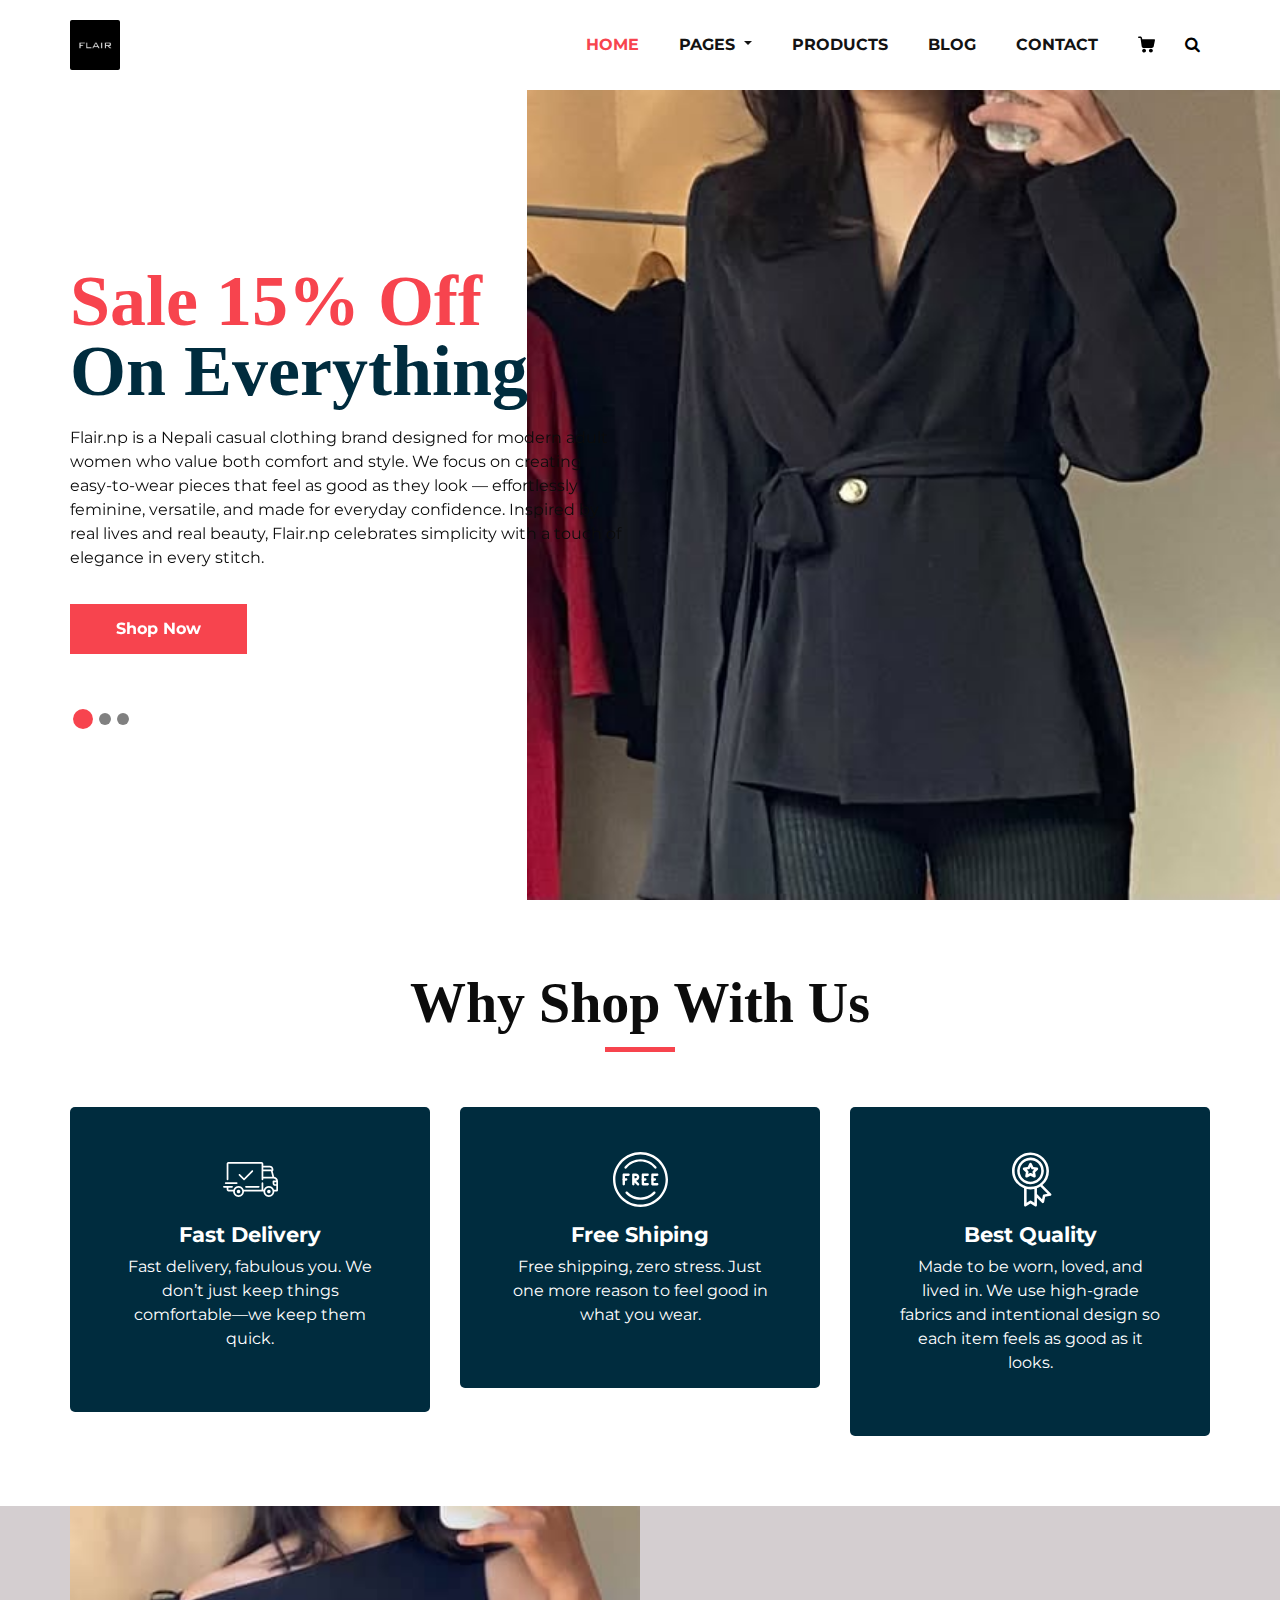
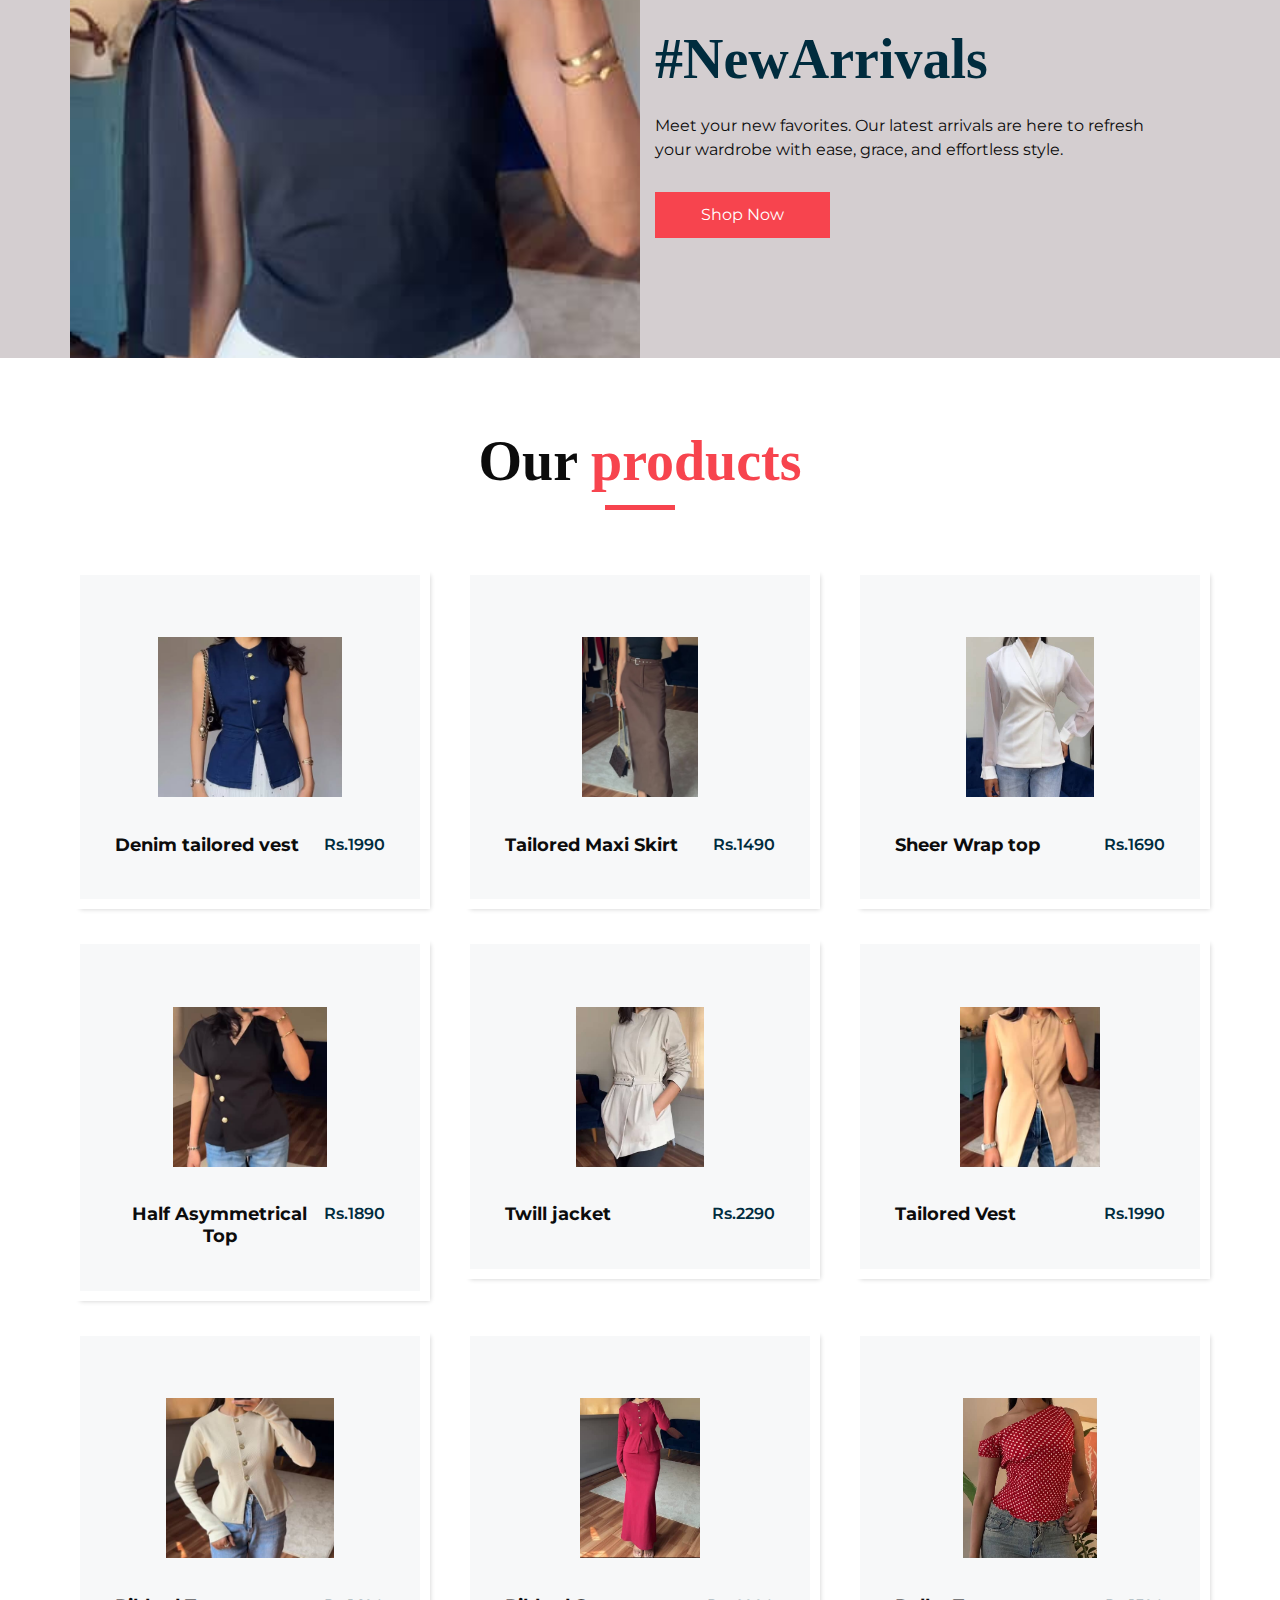
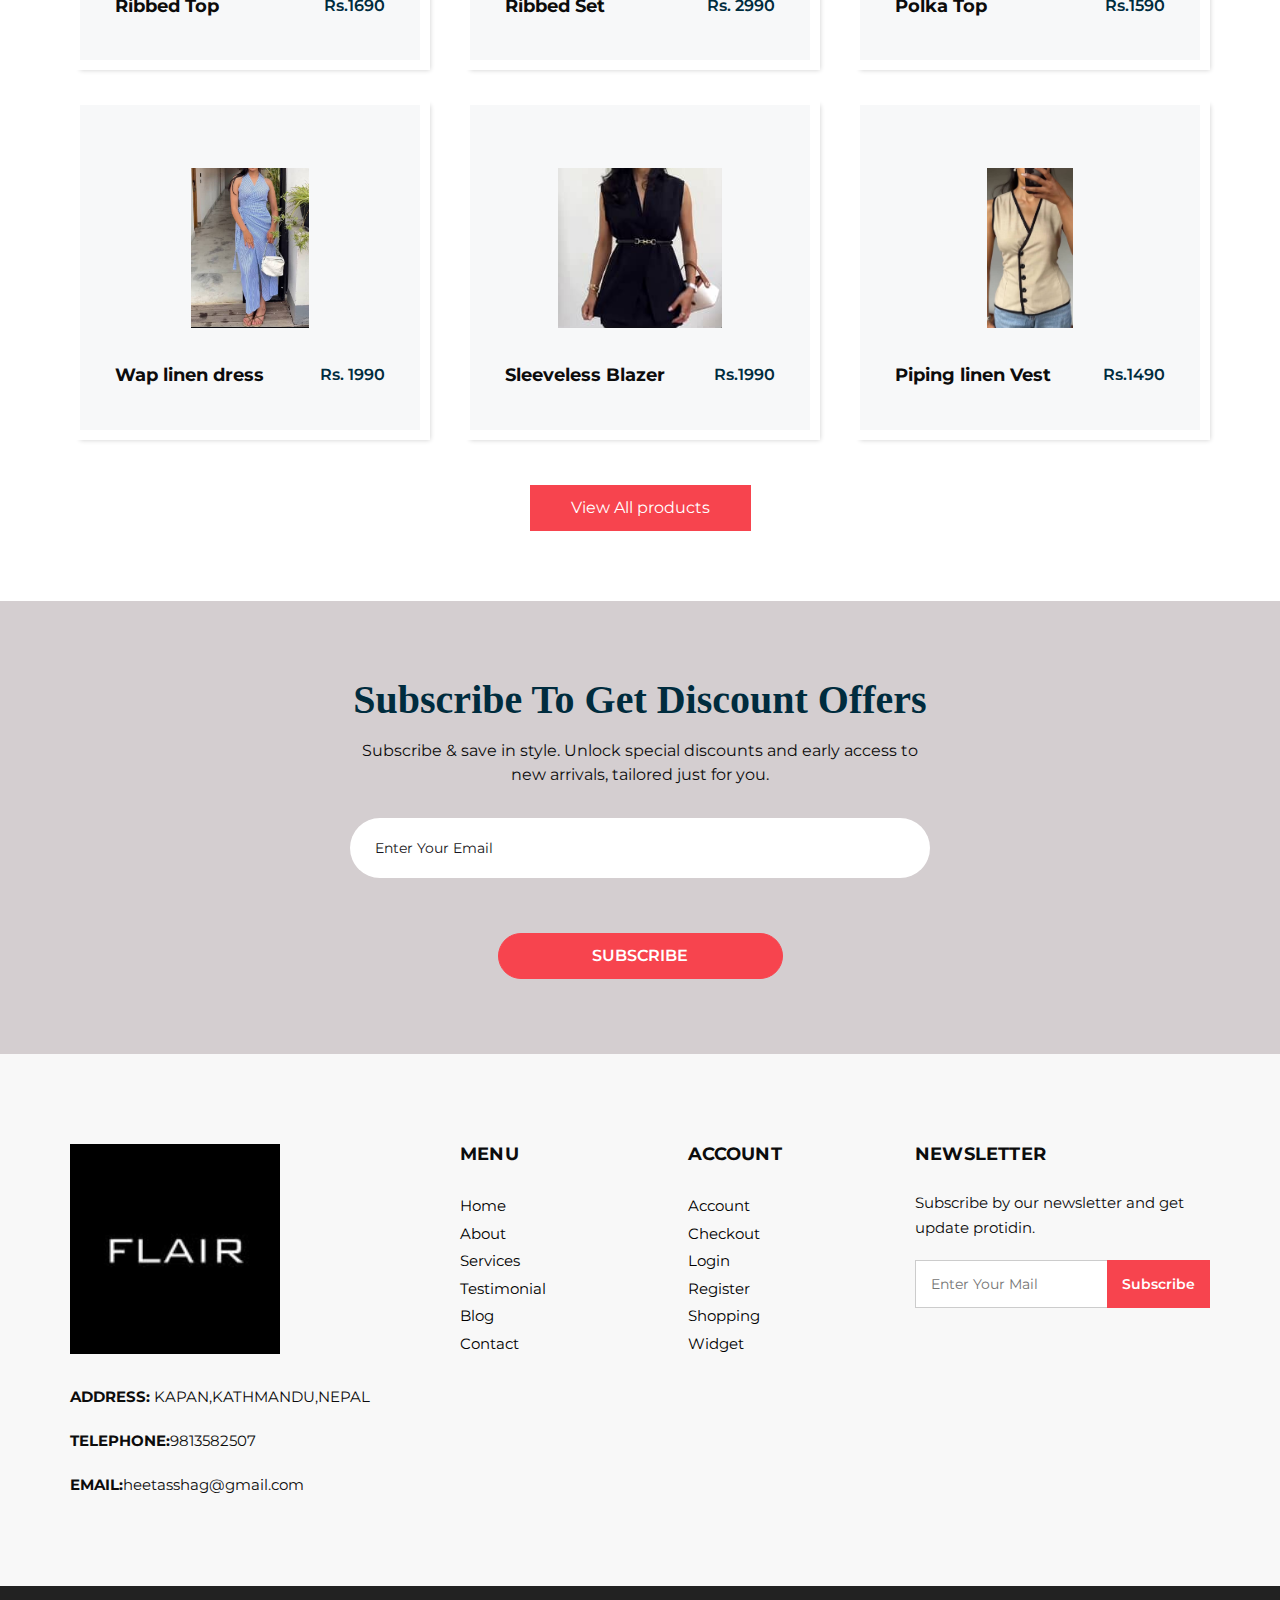
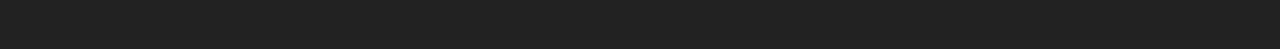
<file: index.html>
<!DOCTYPE html>
<html>
   <head>
      <!-- Basic -->
      <meta charset="utf-8" />
      <meta http-equiv="X-UA-Compatible" content="IE=edge" />
      <!-- Mobile Metas -->
      <meta name="viewport" content="width=device-width, initial-scale=1, shrink-to-fit=no" />
      <!-- Site Metas -->
      <meta name="keywords" content="" />
      <meta name="description" content="" />
      <meta name="author" content="" />
      <link rel="shortcut icon" href="images/logo.png" type="">
      <title>Flair.np</title>
      <!-- bootstrap core css -->
      <link rel="stylesheet" type="text/css" href="css/bootstrap.css" />
      <!-- font awesome style -->
      <link href="css/font-awesome.min.css" rel="stylesheet" />
      <!-- Custom styles for this template -->
      <link href="css/style.css" rel="stylesheet" />
      <!-- responsive style -->
      <link href="css/responsive.css" rel="stylesheet" />
   </head>
   <body>
      <div class="hero_area">
         <!-- header section strats -->
         <header class="header_section">
            <div class="container">
               <nav class="navbar navbar-expand-lg custom_nav-container ">
                  <a class="navbar-brand" href="index.html"><img src="images/logo.png" alt="#" /></a>
                  <button class="navbar-toggler" type="button" data-toggle="collapse" data-target="#navbarSupportedContent" aria-controls="navbarSupportedContent" aria-expanded="false" aria-label="Toggle navigation">
                  <span class=""> </span>
                  </button>
                  <div class="collapse navbar-collapse" id="navbarSupportedContent">
                     <ul class="navbar-nav">
                        <li class="nav-item active">
                           <a class="nav-link" href="index.html">Home <span class="sr-only">(current)</span></a>
                        </li>
                       <li class="nav-item dropdown">
                           <a class="nav-link dropdown-toggle" href="#" data-toggle="dropdown" role="button" aria-haspopup="true" aria-expanded="true"> <span class="nav-label">Pages <span class="caret"></span></a>
                           <ul class="dropdown-menu">
                              <li><a href="about.html">About</a></li>
                              <!-- <li><a href="testimonial.html">Testimonial</a></li> -->
                           </ul>
                        </li>
                        <li class="nav-item">
                           <a class="nav-link" href="product.html">Products</a>
                        </li>
                        <li class="nav-item">
                           <a class="nav-link" href="blog_list.html">Blog</a>
                        </li>
                        <li class="nav-item">
                           <a class="nav-link" href="contact.html">Contact</a>
                        </li>
                        <li class="nav-item">
                           <a class="nav-link" href="#">
                              <svg version="1.1" id="Capa_1" xmlns="http://www.w3.org/2000/svg" xmlns:xlink="http://www.w3.org/1999/xlink" x="0px" y="0px" viewBox="0 0 456.029 456.029" style="enable-background:new 0 0 456.029 456.029;" xml:space="preserve">
                                 <g>
                                    <g>
                                       <path d="M345.6,338.862c-29.184,0-53.248,23.552-53.248,53.248c0,29.184,23.552,53.248,53.248,53.248
                                          c29.184,0,53.248-23.552,53.248-53.248C398.336,362.926,374.784,338.862,345.6,338.862z" />
                                    </g>
                                 </g>
                                 <g>
                                    <g>
                                       <path d="M439.296,84.91c-1.024,0-2.56-0.512-4.096-0.512H112.64l-5.12-34.304C104.448,27.566,84.992,10.67,61.952,10.67H20.48
                                          C9.216,10.67,0,19.886,0,31.15c0,11.264,9.216,20.48,20.48,20.48h41.472c2.56,0,4.608,2.048,5.12,4.608l31.744,216.064
                                          c4.096,27.136,27.648,47.616,55.296,47.616h212.992c26.624,0,49.664-18.944,55.296-45.056l33.28-166.4
                                          C457.728,97.71,450.56,86.958,439.296,84.91z" />
                                    </g>
                                 </g>
                                 <g>
                                    <g>
                                       <path d="M215.04,389.55c-1.024-28.16-24.576-50.688-52.736-50.688c-29.696,1.536-52.224,26.112-51.2,55.296
                                          c1.024,28.16,24.064,50.688,52.224,50.688h1.024C193.536,443.31,216.576,418.734,215.04,389.55z" />
                                    </g>
                                 </g>
                                 <g>
                                 </g>
                                 <g>
                                 </g>
                                 <g>
                                 </g>
                                 <g>
                                 </g>
                                 <g>
                                 </g>
                                 <g>
                                 </g>
                                 <g>
                                 </g>
                                 <g>
                                 </g>
                                 <g>
                                 </g>
                                 <g>
                                 </g>
                                 <g>
                                 </g>
                                 <g>
                                 </g>
                                 <g>
                                 </g>
                                 <g>
                                 </g>
                                 <g>
                                 </g>
                              </svg>
                           </a>
                        </li>
                        <form class="form-inline">
                           <button class="btn  my-2 my-sm-0 nav_search-btn" type="submit">
                           <i class="fa fa-search" aria-hidden="true"></i>
                           </button>
                        </form>
                     </ul>
                  </div>
               </nav>
            </div>
         </header>
         <!-- end header section -->
         <!-- slider section -->
         <section class="slider_section ">
            <div class="slider_bg_box">
               <img src="images/client.jpg" alt="">
            </div>
   
            <div id="customCarousel1" class="carousel slide" data-ride="carousel">
               <div class="carousel-inner">
                  <div class="carousel-item active">
                     <div class="container ">
                        <div class="row">
                           <div class="col-md-7 col-lg-6 ">
                              <div class="detail-box">
                                 <h1>
                                    <span>
                                    Sale 15% Off
                                    </span>
                                    <br>
                                    On Everything
                                 </h1>
                                 <p>
                  
                                    Flair.np is a Nepali casual clothing brand designed for modern adult women who value both comfort and style. We focus on creating easy-to-wear pieces that feel as good as they look — effortlessly feminine, versatile, and made for everyday confidence. Inspired by real lives and real beauty, Flair.np celebrates simplicity with a touch of elegance in every stitch.
                                 </p>
                                 <div class="btn-box">
                                    <a href="" class="btn1">
                                    Shop Now
                                    </a>
                                 </div>
                              </div>
                           </div>
                        </div>
                     </div>
                  </div>
                  <div class="carousel-item ">
                     <div class="container ">
                        <div class="row">
                           <div class="col-md-7 col-lg-6 ">
                              <div class="detail-box">
                                 <h1>
                                    <span>
                                    Sale 15% Off
                                    </span>
                                    <br>
                                    On Everything
                                 </h1>
                                 <p>
         Each piece is designed to slip seamlessly into daily life — soft, stylish, and effortlessly graceful. Our collections speak to the strength and subtlety of real women, combining easy wearability with refined elegance. Inspired by everyday beauty, Flair.np reimagines simplicity as chic, empowering women to feel confident in their skin, every day.
                                 </p>
                                 <div class="btn-box">
                                    <a href="" class="btn1">
                                    Shop Now
                                    </a>
                                 </div>
                              </div>
                           </div>
                        </div>
                     </div>
                  </div>
                  <div class="carousel-item">
                     <div class="container ">
                        <div class="row">
                           <div class="col-md-7 col-lg-6 ">
                              <div class="detail-box">
                                 <h1>
                                    <span>
                                    Sale 15% Off
                                    </span>
                                    <br>
                                    On Everything
                                 </h1>
                                 <p>
                     Our styles are breezy, bold, and made to move — perfect for women who laugh loudly, live fully, and dress like they mean it. With comfort stitched into every seam and just the right amount of sass, Flair.np is your everyday excuse to feel fabulous.
                                 </p>
                                 <div class="btn-box">
                                    <a href="" class="btn1">
                                    Shop Now
                                    </a>
                                 </div>
                              </div>
                           </div>
                        </div>
                     </div>
                  </div>
               </div>
               <div class="container">
                  <ol class="carousel-indicators">
                     <li data-target="#customCarousel1" data-slide-to="0" class="active"></li>
                     <li data-target="#customCarousel1" data-slide-to="1"></li>
                     <li data-target="#customCarousel1" data-slide-to="2"></li>
                  </ol>
               </div>
            </div>
         </section>
         <!-- end slider section -->
      </div>
      <!-- why section -->
      <section class="why_section layout_padding">
         <div class="container">
            <div class="heading_container heading_center">
               <h2>
                  Why Shop With Us
               </h2>
            </div>
            <div class="row">
               <div class="col-md-4">
                  <div class="box ">
                     <div class="img-box">
                        <svg version="1.1" id="Layer_1" xmlns="http://www.w3.org/2000/svg" xmlns:xlink="http://www.w3.org/1999/xlink" x="0px" y="0px" viewBox="0 0 512 512" style="enable-background:new 0 0 512 512;" xml:space="preserve">
                           <g>
                              <g>
                                 <path d="M476.158,231.363l-13.259-53.035c3.625-0.77,6.345-3.986,6.345-7.839v-8.551c0-18.566-15.105-33.67-33.67-33.67h-60.392
                                    V110.63c0-9.136-7.432-16.568-16.568-16.568H50.772c-9.136,0-16.568,7.432-16.568,16.568V256c0,4.427,3.589,8.017,8.017,8.017
                                    c4.427,0,8.017-3.589,8.017-8.017V110.63c0-0.295,0.239-0.534,0.534-0.534h307.841c0.295,0,0.534,0.239,0.534,0.534v145.372
                                    c0,4.427,3.589,8.017,8.017,8.017c4.427,0,8.017-3.589,8.017-8.017v-9.088h94.569c0.008,0,0.014,0.002,0.021,0.002
                                    c0.008,0,0.015-0.001,0.022-0.001c11.637,0.008,21.518,7.646,24.912,18.171h-24.928c-4.427,0-8.017,3.589-8.017,8.017v17.102
                                    c0,13.851,11.268,25.119,25.119,25.119h9.086v35.273h-20.962c-6.886-19.883-25.787-34.205-47.982-34.205
                                    s-41.097,14.322-47.982,34.205h-3.86v-60.393c0-4.427-3.589-8.017-8.017-8.017c-4.427,0-8.017,3.589-8.017,8.017v60.391H192.817
                                    c-6.886-19.883-25.787-34.205-47.982-34.205s-41.097,14.322-47.982,34.205H50.772c-0.295,0-0.534-0.239-0.534-0.534v-17.637
                                    h34.739c4.427,0,8.017-3.589,8.017-8.017s-3.589-8.017-8.017-8.017H8.017c-4.427,0-8.017,3.589-8.017,8.017
                                    s3.589,8.017,8.017,8.017h26.188v17.637c0,9.136,7.432,16.568,16.568,16.568h43.304c-0.002,0.178-0.014,0.355-0.014,0.534
                                    c0,27.996,22.777,50.772,50.772,50.772s50.772-22.776,50.772-50.772c0-0.18-0.012-0.356-0.014-0.534h180.67
                                    c-0.002,0.178-0.014,0.355-0.014,0.534c0,27.996,22.777,50.772,50.772,50.772c27.995,0,50.772-22.776,50.772-50.772
                                    c0-0.18-0.012-0.356-0.014-0.534h26.203c4.427,0,8.017-3.589,8.017-8.017v-85.511C512,251.989,496.423,234.448,476.158,231.363z
                                    M375.182,144.301h60.392c9.725,0,17.637,7.912,17.637,17.637v0.534h-78.029V144.301z M375.182,230.881v-52.376h71.235
                                    l13.094,52.376H375.182z M144.835,401.904c-19.155,0-34.739-15.583-34.739-34.739s15.584-34.739,34.739-34.739
                                    c19.155,0,34.739,15.583,34.739,34.739S163.99,401.904,144.835,401.904z M427.023,401.904c-19.155,0-34.739-15.583-34.739-34.739
                                    s15.584-34.739,34.739-34.739c19.155,0,34.739,15.583,34.739,34.739S446.178,401.904,427.023,401.904z M495.967,299.29h-9.086
                                    c-5.01,0-9.086-4.076-9.086-9.086v-9.086h18.171V299.29z" />
                              </g>
                           </g>
                           <g>
                              <g>
                                 <path d="M144.835,350.597c-9.136,0-16.568,7.432-16.568,16.568c0,9.136,7.432,16.568,16.568,16.568
                                    c9.136,0,16.568-7.432,16.568-16.568C161.403,358.029,153.971,350.597,144.835,350.597z" />
                              </g>
                           </g>
                           <g>
                              <g>
                                 <path d="M427.023,350.597c-9.136,0-16.568,7.432-16.568,16.568c0,9.136,7.432,16.568,16.568,16.568
                                    c9.136,0,16.568-7.432,16.568-16.568C443.591,358.029,436.159,350.597,427.023,350.597z" />
                              </g>
                           </g>
                           <g>
                              <g>
                                 <path d="M332.96,316.393H213.244c-4.427,0-8.017,3.589-8.017,8.017s3.589,8.017,8.017,8.017H332.96
                                    c4.427,0,8.017-3.589,8.017-8.017S337.388,316.393,332.96,316.393z" />
                              </g>
                           </g>
                           <g>
                              <g>
                                 <path d="M127.733,282.188H25.119c-4.427,0-8.017,3.589-8.017,8.017s3.589,8.017,8.017,8.017h102.614
                                    c4.427,0,8.017-3.589,8.017-8.017S132.16,282.188,127.733,282.188z" />
                              </g>
                           </g>
                           <g>
                              <g>
                                 <path d="M278.771,173.37c-3.13-3.13-8.207-3.13-11.337,0.001l-71.292,71.291l-37.087-37.087c-3.131-3.131-8.207-3.131-11.337,0
                                    c-3.131,3.131-3.131,8.206,0,11.337l42.756,42.756c1.565,1.566,3.617,2.348,5.668,2.348s4.104-0.782,5.668-2.348l76.96-76.96
                                    C281.901,181.576,281.901,176.501,278.771,173.37z" />
                              </g>
                           </g>
                           <g>
                           </g>
                           <g>
                           </g>
                           <g>
                           </g>
                           <g>
                           </g>
                           <g>
                           </g>
                           <g>
                           </g>
                           <g>
                           </g>
                           <g>
                           </g>
                           <g>
                           </g>
                           <g>
                           </g>
                           <g>
                           </g>
                           <g>
                           </g>
                           <g>
                           </g>
                           <g>
                           </g>
                           <g>
                           </g>
                        </svg>
                     </div>
                     <div class="detail-box">
                        <h5>
                           Fast Delivery
                        </h5>
                        <p>
                           Fast delivery, fabulous you. We don’t just keep things comfortable—we keep them quick.
                        </p>
                     </div>
                  </div>
               </div>
               <div class="col-md-4">
                  <div class="box ">
                     <div class="img-box">
                        <svg version="1.1" id="Capa_1" xmlns="http://www.w3.org/2000/svg" xmlns:xlink="http://www.w3.org/1999/xlink" x="0px" y="0px" viewBox="0 0 490.667 490.667" style="enable-background:new 0 0 490.667 490.667;" xml:space="preserve">
                           <g>
                              <g>
                                 <path d="M138.667,192H96c-5.888,0-10.667,4.779-10.667,10.667V288c0,5.888,4.779,10.667,10.667,10.667s10.667-4.779,10.667-10.667
                                    v-74.667h32c5.888,0,10.667-4.779,10.667-10.667S144.555,192,138.667,192z" />
                              </g>
                           </g>
                           <g>
                              <g>
                                 <path d="M117.333,234.667H96c-5.888,0-10.667,4.779-10.667,10.667S90.112,256,96,256h21.333c5.888,0,10.667-4.779,10.667-10.667
                                    S123.221,234.667,117.333,234.667z" />
                              </g>
                           </g>
                           <g>
                              <g>
                                 <path d="M245.333,0C110.059,0,0,110.059,0,245.333s110.059,245.333,245.333,245.333s245.333-110.059,245.333-245.333
                                    S380.608,0,245.333,0z M245.333,469.333c-123.52,0-224-100.48-224-224s100.48-224,224-224s224,100.48,224,224
                                    S368.853,469.333,245.333,469.333z" />
                              </g>
                           </g>
                           <g>
                              <g>
                                 <path d="M386.752,131.989C352.085,88.789,300.544,64,245.333,64s-106.752,24.789-141.419,67.989
                                    c-3.691,4.587-2.965,11.307,1.643,14.997c4.587,3.691,11.307,2.965,14.976-1.643c30.613-38.144,76.096-60.011,124.8-60.011
                                    s94.187,21.867,124.779,60.011c2.112,2.624,5.205,3.989,8.32,3.989c2.368,0,4.715-0.768,6.677-2.347
                                    C389.717,143.296,390.443,136.576,386.752,131.989z" />
                              </g>
                           </g>
                           <g>
                              <g>
                                 <path d="M376.405,354.923c-4.224-4.032-11.008-3.861-15.061,0.405c-30.613,32.235-71.808,50.005-116.011,50.005
                                    s-85.397-17.771-115.989-50.005c-4.032-4.309-10.816-4.437-15.061-0.405c-4.309,4.053-4.459,10.816-0.405,15.083
                                    c34.667,36.544,81.344,56.661,131.456,56.661s96.789-20.117,131.477-56.661C380.864,365.739,380.693,358.976,376.405,354.923z" />
                              </g>
                           </g>
                           <g>
                              <g>
                                 <path d="M206.805,255.723c15.701-2.027,27.861-15.488,27.861-31.723c0-17.643-14.357-32-32-32h-21.333
                                    c-5.888,0-10.667,4.779-10.667,10.667v42.581c0,0.043,0,0.107,0,0.149V288c0,5.888,4.779,10.667,10.667,10.667
                                    S192,293.888,192,288v-16.917l24.448,24.469c2.091,2.069,4.821,3.115,7.552,3.115c2.731,0,5.461-1.045,7.531-3.136
                                    c4.16-4.16,4.16-10.923,0-15.083L206.805,255.723z M192,234.667v-21.333h10.667c5.867,0,10.667,4.779,10.667,10.667
                                    s-4.8,10.667-10.667,10.667H192z" />
                              </g>
                           </g>
                           <g>
                              <g>
                                 <path d="M309.333,277.333h-32v-64h32c5.888,0,10.667-4.779,10.667-10.667S315.221,192,309.333,192h-42.667
                                    c-5.888,0-10.667,4.779-10.667,10.667V288c0,5.888,4.779,10.667,10.667,10.667h42.667c5.888,0,10.667-4.779,10.667-10.667
                                    S315.221,277.333,309.333,277.333z" />
                              </g>
                           </g>
                           <g>
                              <g>
                                 <path d="M288,234.667h-21.333c-5.888,0-10.667,4.779-10.667,10.667S260.779,256,266.667,256H288
                                    c5.888,0,10.667-4.779,10.667-10.667S293.888,234.667,288,234.667z" />
                              </g>
                           </g>
                           <g>
                              <g>
                                 <path d="M394.667,277.333h-32v-64h32c5.888,0,10.667-4.779,10.667-10.667S400.555,192,394.667,192H352
                                    c-5.888,0-10.667,4.779-10.667,10.667V288c0,5.888,4.779,10.667,10.667,10.667h42.667c5.888,0,10.667-4.779,10.667-10.667
                                    S400.555,277.333,394.667,277.333z" />
                              </g>
                           </g>
                           <g>
                              <g>
                                 <path d="M373.333,234.667H352c-5.888,0-10.667,4.779-10.667,10.667S346.112,256,352,256h21.333
                                    c5.888,0,10.667-4.779,10.667-10.667S379.221,234.667,373.333,234.667z" />
                              </g>
                           </g>
                           <g>
                           </g>
                           <g>
                           </g>
                           <g>
                           </g>
                           <g>
                           </g>
                           <g>
                           </g>
                           <g>
                           </g>
                           <g>
                           </g>
                           <g>
                           </g>
                           <g>
                           </g>
                           <g>
                           </g>
                           <g>
                           </g>
                           <g>
                           </g>
                           <g>
                           </g>
                           <g>
                           </g>
                           <g>
                           </g>
                        </svg>
                     </div>
                     <div class="detail-box">
                        <h5>
                           Free Shiping
                        </h5>
                        <p>
                           Free shipping, zero stress. Just one more reason to feel good in what you wear.
                        </p>
                     </div>
                  </div>
               </div>
               <div class="col-md-4">
                  <div class="box ">
                     <div class="img-box">
                        <svg id="_30_Premium" height="512" viewBox="0 0 512 512" width="512" xmlns="http://www.w3.org/2000/svg" data-name="30_Premium">
                           <g id="filled">
                              <path d="m252.92 300h3.08a124.245 124.245 0 1 0 -4.49-.09c.075.009.15.023.226.03.394.039.789.06 1.184.06zm-96.92-124a100 100 0 1 1 100 100 100.113 100.113 0 0 1 -100-100z" />
                              <path d="m447.445 387.635-80.4-80.4a171.682 171.682 0 0 0 60.955-131.235c0-94.841-77.159-172-172-172s-172 77.159-172 172c0 73.747 46.657 136.794 112 161.2v158.8c-.3 9.289 11.094 15.384 18.656 9.984l41.344-27.562 41.344 27.562c7.574 5.4 18.949-.7 18.656-9.984v-70.109l46.6 46.594c6.395 6.789 18.712 3.025 20.253-6.132l9.74-48.724 48.725-9.742c9.163-1.531 12.904-13.893 6.127-20.252zm-339.445-211.635c0-81.607 66.393-148 148-148s148 66.393 148 148-66.393 148-148 148-148-66.393-148-148zm154.656 278.016a12 12 0 0 0 -13.312 0l-29.344 19.562v-129.378a172.338 172.338 0 0 0 72 0v129.38zm117.381-58.353a12 12 0 0 0 -9.415 9.415l-6.913 34.58-47.709-47.709v-54.749a171.469 171.469 0 0 0 31.467-15.6l67.151 67.152z" />
                              <path d="m287.62 236.985c8.349 4.694 19.251-3.212 17.367-12.618l-5.841-35.145 25.384-25c7.049-6.5 2.89-19.3-6.634-20.415l-35.23-5.306-15.933-31.867c-4.009-8.713-17.457-8.711-21.466 0l-15.933 31.866-35.23 5.306c-9.526 1.119-13.681 13.911-6.634 20.415l25.384 25-5.841 35.145c-1.879 9.406 9 17.31 17.367 12.618l31.62-16.414zm-53-32.359 2.928-17.615a12 12 0 0 0 -3.417-10.516l-12.721-12.531 17.658-2.66a12 12 0 0 0 8.947-6.5l7.985-15.971 7.985 15.972a12 12 0 0 0 8.947 6.5l17.658 2.66-12.723 12.535a12 12 0 0 0 -3.417 10.516l2.928 17.615-15.849-8.231a12 12 0 0 0 -11.058 0z" />
                           </g>
                        </svg>
                     </div>
                     <div class="detail-box">
                        <h5>
                           Best Quality
                        </h5>
                        <p>
                           Made to be worn, loved, and lived in. We use high-grade fabrics and intentional design so each item feels as good as it looks.
                        </p>
                     </div>
                  </div>
               </div>
            </div>
         </div>
      </section>
      <!-- end why section -->
      
      <!-- arrival section -->
      <section class="arrival_section">
         <div class="container">
            <div class="box">
               <div class="arrival_bg_box">
                  <img src="images/arrival-bg.jpg" alt="">
               </div>
               <div class="row">
                  <div class="col-md-6 ml-auto">
                     <div class="heading_container remove_line_bt">
                        <h2>
                           #NewArrivals
                        </h2>
                     </div>
                     <p style="margin-top: 20px;margin-bottom: 30px;">
      Meet your new favorites. Our latest arrivals are here to refresh your wardrobe with ease, grace, and effortless style.
                     </p>
                     <a href="">
                     Shop Now
                     </a>
                  </div>
               </div>
            </div>
         </div>
      </section>
      <!-- end arrival section -->
      
      <!-- product section -->
      <section class="product_section layout_padding">
         <div class="container">
            <div class="heading_container heading_center">
               <h2>
                  Our <span>products</span>
               </h2>
            </div>
            <div class="row">
               <div class="col-sm-6 col-md-4 col-lg-4">
                  <div class="box">
                     <div class="option_container">
                        <div class="options">
                           <a href="" class="option1">
                           women's wear
                           </a>
                           <a href="" class="option2">
                           Buy Now
                           </a>
                        </div>
                     </div>
                     <div class="img-box">
                        <img src="images/img01.jpg" alt="">
                     </div>
                     <div class="detail-box">
                        <h5>
                           Denim tailored vest
                        </h5>
                        <h6>
                         Rs.1990
                        </h6>
                     </div>
                  </div>
               </div>
               <div class="col-sm-6 col-md-4 col-lg-4">
                  <div class="box">
                     <div class="option_container">
                        <div class="options">
                           <a href="" class="option1">
                           Add To Cart
                           </a>
                           <a href="" class="option2">
                           Buy Now
                           </a>
                        </div>
                     </div>
                     <div class="img-box">
                        <img src="images/img02.jpg" alt="">
                     </div>
                     <div class="detail-box">
                        <h5>
                           Tailored Maxi Skirt 
                        </h5>
                        <h6>
                           Rs.1490
                        </h6>
                     </div>
                  </div>
               </div>
               <div class="col-sm-6 col-md-4 col-lg-4">
                  <div class="box">
                     <div class="option_container">
                        <div class="options">
                           <a href="" class="option1">
                           Add To Cart
                           </a>
                           <a href="" class="option2">
                           Buy Now
                           </a>
                        </div>
                     </div>
                     <div class="img-box">
                        <img src="images/img1.jpg" alt="">
                     </div>
                     <div class="detail-box">
                        <h5>
                           Sheer Wrap top
                        </h5>
                        <h6>
                         Rs.1690
                        </h6>
                     </div>
                  </div>
               </div>
               <div class="col-sm-6 col-md-4 col-lg-4">
                  <div class="box">
                     <div class="option_container">
                        <div class="options">
                           <a href="" class="option1">
                           Add To Cart
                           </a>
                           <a href="" class="option2">
                           Buy Now
                           </a>
                        </div>
                     </div>
                     <div class="img-box">
                        <img src="images/image2.jpg" alt="">
                     </div>
                     <div class="detail-box">
                        <h5>
                           Half Asymmetrical Top
                        </h5>
                        <h6>
                        Rs.1890
                        </h6>
                     </div>
                  </div>
               </div>
               <div class="col-sm-6 col-md-4 col-lg-4">
                  <div class="box">
                     <div class="option_container">
                        <div class="options">
                           <a href="" class="option1">
                           Add To Cart
                           </a>
                           <a href="" class="option2">
                           Buy Now
                           </a>
                        </div>
                     </div>
                     <div class="img-box">
                        <img src="images/img3.jpg" alt="">
                     </div>
                     <div class="detail-box">
                        <h5>
                           Twill jacket
                        </h5>
                        <h6>
                           Rs.2290
                        </h6>
                     </div>
                  </div>
               </div>
               <div class="col-sm-6 col-md-4 col-lg-4">
                  <div class="box">
                     <div class="option_container">
                        <div class="options">
                           <a href="" class="option1">
                           Add To Cart
                           </a>
                           <a href="" class="option2">
                           Buy Now
                           </a>
                        </div>
                     </div>
                     <div class="img-box">
                        <img src="images/img4.jpg" alt="">
                     </div>
                     <div class="detail-box">
                        <h5>
                        Tailored Vest
                        </h5>
                        <h6>
                        Rs.1990
                        </h6>
                     </div>
                  </div>
               </div>
               <div class="col-sm-6 col-md-4 col-lg-4">
                  <div class="box">
                     <div class="option_container">
                        <div class="options">
                           <a href="" class="option1">
                           Add To Cart
                           </a>
                           <a href="" class="option2">
                           Buy Now
                           </a>
                        </div>
                     </div>
                     <div class="img-box">
                        <img src="images/img5.jpg" alt="">
                     </div>
                     <div class="detail-box">
                        <h5>
                           Ribbed Top 
                        </h5>
                        <h6>
                          Rs.1690
                        </h6>
                     </div>
                  </div>
               </div>
               <div class="col-sm-6 col-md-4 col-lg-4">
                  <div class="box">
                     <div class="option_container">
                        <div class="options">
                           <a href="" class="option1">
                           Add To Cart
                           </a>
                           <a href="" class="option2">
                           Buy Now
                           </a>
                        </div>
                     </div>
                     <div class="img-box">
                        <img src="images/img 6.jpg" alt="">
                     </div>
                     <div class="detail-box">
                        <h5>
                           Ribbed Set
                        </h5>
                        <h6>
                        Rs. 2990
                        </h6>
                     </div>
                  </div>
               </div>
               <div class="col-sm-6 col-md-4 col-lg-4">
                  <div class="box">
                     <div class="option_container">
                        <div class="options">
                           <a href="" class="option1">
                           Add To Cart
                           </a>
                           <a href="" class="option2">
                           Buy Now
                           </a>
                        </div>
                     </div>
                     <div class="img-box">
                        <img src="images/img 9.jpg" alt="">
                     </div>
                     <div class="detail-box">
                        <h5>
                         Polka Top
                        </h5>
                        <h6>
                           Rs.1590
                        </h6>
                     </div>
                  </div>
               </div>
               <div class="col-sm-6 col-md-4 col-lg-4">
                  <div class="box">
                     <div class="option_container">
                        <div class="options">
                           <a href="" class="option1">
                           Add To Cart
                           </a>
                           <a href="" class="option2">
                           Buy Now
                           </a>
                        </div>
                     </div>
                     <div class="img-box">
                        <img src="images/img10.jpg" alt="">
                     </div>
                     <div class="detail-box">
                        <h5>
                           Wap linen dress
                        </h5>
                        <h6>
                           Rs. 1990
                        </h6>
                     </div>
                  </div>
               </div>
               <div class="col-sm-6 col-md-4 col-lg-4">
                  <div class="box">
                     <div class="option_container">
                        <div class="options">
                           <a href="" class="option1">
                           Add To Cart
                           </a>
                           <a href="" class="option2">
                           Buy Now
                           </a>
                        </div>
                     </div>
                     <div class="img-box">
                        <img src="images/img11.jpg" alt="">
                     </div>
                     <div class="detail-box">
                        <h5>
                           Sleeveless Blazer
                        </h5>
                        <h6>
                           Rs.1990
                        </h6>
                     </div>
                  </div>
               </div>
               <div class="col-sm-6 col-md-4 col-lg-4">
                  <div class="box">
                     <div class="option_container">
                        <div class="options">
                           <a href="" class="option1">
                           Add To Cart
                           </a>
                           <a href="" class="option2">
                           Buy Now
                           </a>
                        </div>
                     </div>
                     <div class="img-box">
                        <img src="images/img12.jpg" alt="">
                     </div>
                     <div class="detail-box">
                        <h5>
                           Piping linen Vest
                        </h5>
                        <h6>
                           Rs.1490
                        </h6>
                     </div>
                  </div>
               </div>
            </div>
            <div class="btn-box">
               <a href="">
               View All products
               </a>
            </div>
         </div>
      </section>
      <!-- end product section -->

      <!-- subscribe section -->
      <section class="subscribe_section">
         <div class="container-fuild">
            <div class="box">
               <div class="row">
                  <div class="col-md-6 offset-md-3">
                     <div class="subscribe_form ">
                        <div class="heading_container heading_center">
                           <h3>Subscribe To Get Discount Offers</h3>
                        </div>
                        <p>Subscribe & save in style. Unlock special discounts and early access to new arrivals, tailored just for you.</p>
                        <form action="">
                           <input type="email" placeholder="Enter your email">
                           <button>
                           subscribe
                           </button>
                        </form>
                     </div>
                  </div>
               </div>
            </div>
         </div>
      </section>
      <!-- end subscribe section -->
      <!-- client section -->
      
      <!-- end client section -->
      <!-- footer start -->
      <footer>
         <div class="container">
            <div class="row">
               <div class="col-md-4">
                   <div class="full">
                      <div class="logo_footer">
                        <a href="#"><img width="210" src="images/logo.png" alt="#" /></a>
                      </div>
                      <div class="information_f">
                        <p><strong>ADDRESS:</strong> KAPAN,KATHMANDU,NEPAL</p>
                        <p><strong>TELEPHONE:</strong>9813582507</p>
                        <p><strong>EMAIL:</strong>heetasshag@gmail.com</p>
                      </div>
                   </div>
               </div>
               <div class="col-md-8">
                  <div class="row">
                  <div class="col-md-7">
                     <div class="row">
                        <div class="col-md-6">
                     <div class="widget_menu">
                        <h3>Menu</h3>
                        <ul>
                           <li><a href="#">Home</a></li>
                           <li><a href="#">About</a></li>
                           <li><a href="#">Services</a></li>
                           <li><a href="#">Testimonial</a></li>
                           <li><a href="#">Blog</a></li>
                           <li><a href="#">Contact</a></li>
                        </ul>
                     </div>
                  </div>
                  <div class="col-md-6">
                     <div class="widget_menu">
                        <h3>Account</h3>
                        <ul>
                           <li><a href="#">Account</a></li>
                           <li><a href="#">Checkout</a></li>
                           <li><a href="#">Login</a></li>
                           <li><a href="#">Register</a></li>
                           <li><a href="#">Shopping</a></li>
                           <li><a href="#">Widget</a></li>
                        </ul>
                     </div>
                  </div>
                     </div>
                  </div>     
                  <div class="col-md-5">
                     <div class="widget_menu">
                        <h3>Newsletter</h3>
                        <div class="information_f">
                          <p>Subscribe by our newsletter and get update protidin.</p>
                        </div>
                        <div class="form_sub">
                           <form>
                              <fieldset>
                                 <div class="field">
                                    <input type="email" placeholder="Enter Your Mail" name="email" />
                                    <input type="submit" value="Subscribe" />
                                 </div>
                              </fieldset>
                           </form>
                        </div>
                     </div>
                  </div>
                  </div>
               </div>
            </div>
         </div>
      </footer>
      <!-- footer end -->
      <div class="cpy_">
         <p class="mx-auto"><a href="https://html.design/"></a><br>
         
          <a href="https://themewagon.com/" target="_blank"></a>
         
         </p>
      </div>
      <!-- jQery -->
      <script src="js/jquery-3.4.1.min.js"></script>
      <!-- popper js -->
      <script src="js/popper.min.js"></script>
      <!-- bootstrap js -->
      <script src="js/bootstrap.js"></script>
      <!-- custom js -->
      <script src="js/custom.js"></script>
   </body>
</html>
</file>
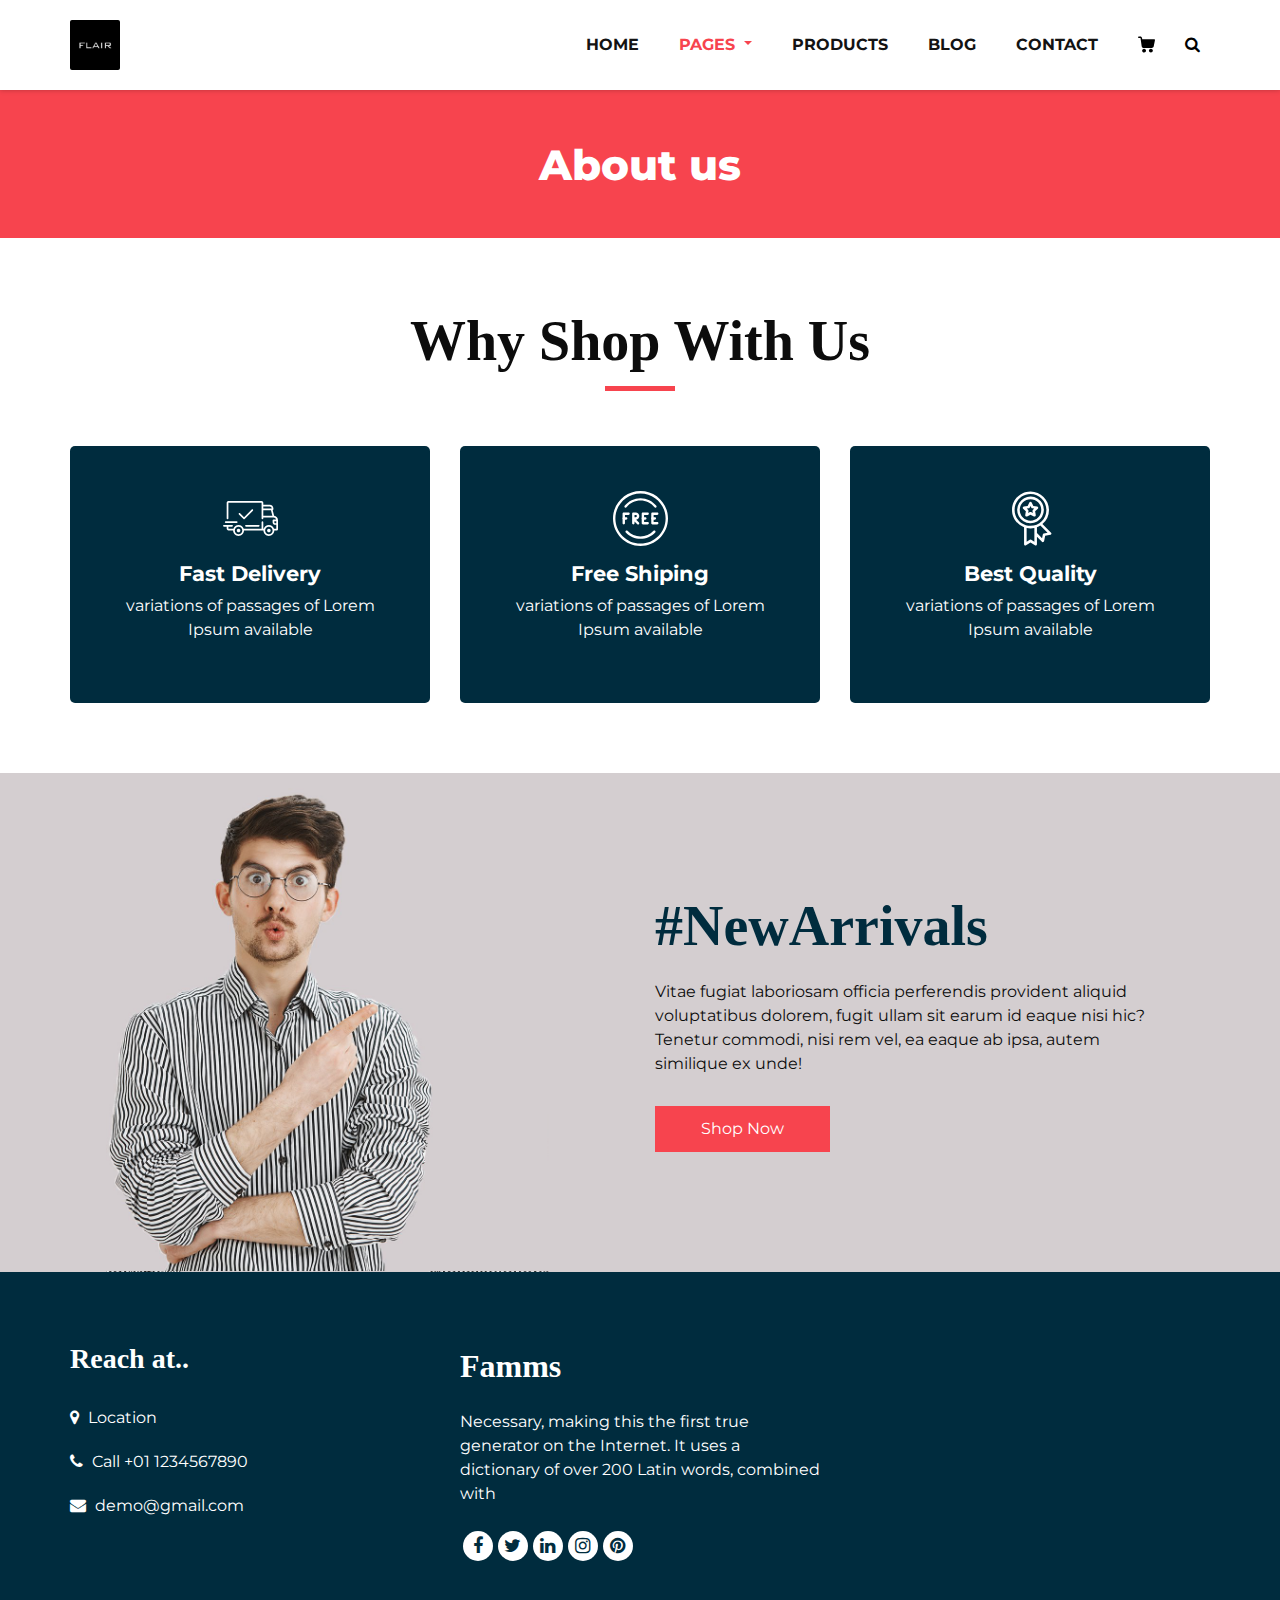
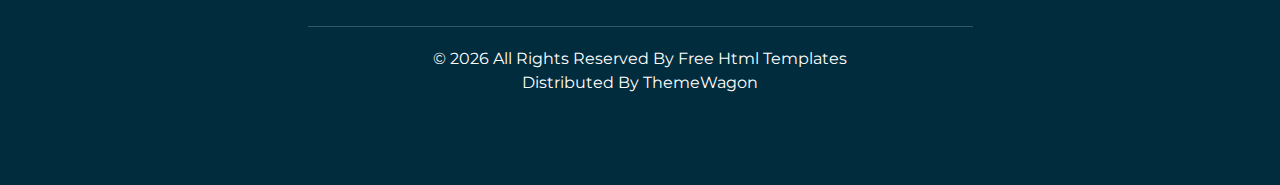
<file: about.html>
<!DOCTYPE html>
<html>
   <head>
      <!-- Basic -->
      <meta charset="utf-8" />
      <meta http-equiv="X-UA-Compatible" content="IE=edge" />
      <!-- Mobile Metas -->
      <meta name="viewport" content="width=device-width, initial-scale=1, shrink-to-fit=no" />
      <!-- Site Metas -->
      <meta name="keywords" content="" />
      <meta name="description" content="" />
      <meta name="author" content="" />
      <link rel="shortcut icon" href="images/favicon.png" type="">
      <title>Flair.np</title>
      <!-- bootstrap core css -->
      <link rel="stylesheet" type="text/css" href="css/bootstrap.css" />
      <!-- font awesome style -->
      <link href="css/font-awesome.min.css" rel="stylesheet" />
      <!-- Custom styles for this template -->
      <link href="css/style.css" rel="stylesheet" />
      <!-- responsive style -->
      <link href="css/responsive.css" rel="stylesheet" />
   </head>
   <body class="sub_page">
      <div class="hero_area">
         <!-- header section strats -->
         <header class="header_section">
            <div class="container">
               <nav class="navbar navbar-expand-lg custom_nav-container ">
                  <a class="navbar-brand" href="index.html"><img width="250" src="images/logo.png" alt="#" /></a>
                  <button class="navbar-toggler" type="button" data-toggle="collapse" data-target="#navbarSupportedContent" aria-controls="navbarSupportedContent" aria-expanded="false" aria-label="Toggle navigation">
                  <span class=""> </span>
                  </button>
                  <div class="collapse navbar-collapse" id="navbarSupportedContent">
                     <ul class="navbar-nav">
                        <li class="nav-item">
                           <a class="nav-link" href="index.html">Home <span class="sr-only">(current)</span></a>
                        </li>
                        <li class="nav-item dropdown active">
                           <a class="nav-link dropdown-toggle" href="#" data-toggle="dropdown" role="button" aria-haspopup="true" aria-expanded="true"> <span class="nav-label">Pages <span class="caret"></span></a>
                           <ul class="dropdown-menu">
                              <li><a href="about.html">About</a></li>
                              <li><a href="testimonial.html">Testimonial</a></li>
                           </ul>
                        </li>
                        <li class="nav-item">
                           <a class="nav-link" href="product.html">Products</a>
                        </li>
                        <li class="nav-item">
                           <a class="nav-link" href="blog_list.html">Blog</a>
                        </li>
                        <li class="nav-item">
                           <a class="nav-link" href="contact.html">Contact</a>
                        </li>
                        <li class="nav-item">
                           <a class="nav-link" href="#">
                              <svg version="1.1" id="Capa_1" xmlns="http://www.w3.org/2000/svg" xmlns:xlink="http://www.w3.org/1999/xlink" x="0px" y="0px" viewBox="0 0 456.029 456.029" style="enable-background:new 0 0 456.029 456.029;" xml:space="preserve">
                                 <g>
                                    <g>
                                       <path d="M345.6,338.862c-29.184,0-53.248,23.552-53.248,53.248c0,29.184,23.552,53.248,53.248,53.248
                                          c29.184,0,53.248-23.552,53.248-53.248C398.336,362.926,374.784,338.862,345.6,338.862z" />
                                    </g>
                                 </g>
                                 <g>
                                    <g>
                                       <path d="M439.296,84.91c-1.024,0-2.56-0.512-4.096-0.512H112.64l-5.12-34.304C104.448,27.566,84.992,10.67,61.952,10.67H20.48
                                          C9.216,10.67,0,19.886,0,31.15c0,11.264,9.216,20.48,20.48,20.48h41.472c2.56,0,4.608,2.048,5.12,4.608l31.744,216.064
                                          c4.096,27.136,27.648,47.616,55.296,47.616h212.992c26.624,0,49.664-18.944,55.296-45.056l33.28-166.4
                                          C457.728,97.71,450.56,86.958,439.296,84.91z" />
                                    </g>
                                 </g>
                                 <g>
                                    <g>
                                       <path d="M215.04,389.55c-1.024-28.16-24.576-50.688-52.736-50.688c-29.696,1.536-52.224,26.112-51.2,55.296
                                          c1.024,28.16,24.064,50.688,52.224,50.688h1.024C193.536,443.31,216.576,418.734,215.04,389.55z" />
                                    </g>
                                 </g>
                                 <g>
                                 </g>
                                 <g>
                                 </g>
                                 <g>
                                 </g>
                                 <g>
                                 </g>
                                 <g>
                                 </g>
                                 <g>
                                 </g>
                                 <g>
                                 </g>
                                 <g>
                                 </g>
                                 <g>
                                 </g>
                                 <g>
                                 </g>
                                 <g>
                                 </g>
                                 <g>
                                 </g>
                                 <g>
                                 </g>
                                 <g>
                                 </g>
                                 <g>
                                 </g>
                              </svg>
                           </a>
                        </li>
                        <form class="form-inline">
                           <button class="btn  my-2 my-sm-0 nav_search-btn" type="submit">
                           <i class="fa fa-search" aria-hidden="true"></i>
                           </button>
                        </form>
                     </ul>
                  </div>
               </nav>
            </div>
         </header>
         <!-- end header section -->
      </div>
      <!-- inner page section -->
      <section class="inner_page_head">
         <div class="container_fuild">
            <div class="row">
               <div class="col-md-12">
                  <div class="full">
                     <h3>About us</h3>
                  </div>
               </div>
            </div>
         </div>
      </section>
      <!-- end inner page section -->
      <!-- why section -->
      <section class="why_section layout_padding">
         <div class="container">
            <div class="heading_container heading_center">
               <h2>
                  Why Shop With Us
               </h2>
            </div>
            <div class="row">
               <div class="col-md-4">
                  <div class="box ">
                     <div class="img-box">
                        <svg version="1.1" id="Layer_1" xmlns="http://www.w3.org/2000/svg" xmlns:xlink="http://www.w3.org/1999/xlink" x="0px" y="0px" viewBox="0 0 512 512" style="enable-background:new 0 0 512 512;" xml:space="preserve">
                           <g>
                              <g>
                                 <path d="M476.158,231.363l-13.259-53.035c3.625-0.77,6.345-3.986,6.345-7.839v-8.551c0-18.566-15.105-33.67-33.67-33.67h-60.392
                                    V110.63c0-9.136-7.432-16.568-16.568-16.568H50.772c-9.136,0-16.568,7.432-16.568,16.568V256c0,4.427,3.589,8.017,8.017,8.017
                                    c4.427,0,8.017-3.589,8.017-8.017V110.63c0-0.295,0.239-0.534,0.534-0.534h307.841c0.295,0,0.534,0.239,0.534,0.534v145.372
                                    c0,4.427,3.589,8.017,8.017,8.017c4.427,0,8.017-3.589,8.017-8.017v-9.088h94.569c0.008,0,0.014,0.002,0.021,0.002
                                    c0.008,0,0.015-0.001,0.022-0.001c11.637,0.008,21.518,7.646,24.912,18.171h-24.928c-4.427,0-8.017,3.589-8.017,8.017v17.102
                                    c0,13.851,11.268,25.119,25.119,25.119h9.086v35.273h-20.962c-6.886-19.883-25.787-34.205-47.982-34.205
                                    s-41.097,14.322-47.982,34.205h-3.86v-60.393c0-4.427-3.589-8.017-8.017-8.017c-4.427,0-8.017,3.589-8.017,8.017v60.391H192.817
                                    c-6.886-19.883-25.787-34.205-47.982-34.205s-41.097,14.322-47.982,34.205H50.772c-0.295,0-0.534-0.239-0.534-0.534v-17.637
                                    h34.739c4.427,0,8.017-3.589,8.017-8.017s-3.589-8.017-8.017-8.017H8.017c-4.427,0-8.017,3.589-8.017,8.017
                                    s3.589,8.017,8.017,8.017h26.188v17.637c0,9.136,7.432,16.568,16.568,16.568h43.304c-0.002,0.178-0.014,0.355-0.014,0.534
                                    c0,27.996,22.777,50.772,50.772,50.772s50.772-22.776,50.772-50.772c0-0.18-0.012-0.356-0.014-0.534h180.67
                                    c-0.002,0.178-0.014,0.355-0.014,0.534c0,27.996,22.777,50.772,50.772,50.772c27.995,0,50.772-22.776,50.772-50.772
                                    c0-0.18-0.012-0.356-0.014-0.534h26.203c4.427,0,8.017-3.589,8.017-8.017v-85.511C512,251.989,496.423,234.448,476.158,231.363z
                                    M375.182,144.301h60.392c9.725,0,17.637,7.912,17.637,17.637v0.534h-78.029V144.301z M375.182,230.881v-52.376h71.235
                                    l13.094,52.376H375.182z M144.835,401.904c-19.155,0-34.739-15.583-34.739-34.739s15.584-34.739,34.739-34.739
                                    c19.155,0,34.739,15.583,34.739,34.739S163.99,401.904,144.835,401.904z M427.023,401.904c-19.155,0-34.739-15.583-34.739-34.739
                                    s15.584-34.739,34.739-34.739c19.155,0,34.739,15.583,34.739,34.739S446.178,401.904,427.023,401.904z M495.967,299.29h-9.086
                                    c-5.01,0-9.086-4.076-9.086-9.086v-9.086h18.171V299.29z" />
                              </g>
                           </g>
                           <g>
                              <g>
                                 <path d="M144.835,350.597c-9.136,0-16.568,7.432-16.568,16.568c0,9.136,7.432,16.568,16.568,16.568
                                    c9.136,0,16.568-7.432,16.568-16.568C161.403,358.029,153.971,350.597,144.835,350.597z" />
                              </g>
                           </g>
                           <g>
                              <g>
                                 <path d="M427.023,350.597c-9.136,0-16.568,7.432-16.568,16.568c0,9.136,7.432,16.568,16.568,16.568
                                    c9.136,0,16.568-7.432,16.568-16.568C443.591,358.029,436.159,350.597,427.023,350.597z" />
                              </g>
                           </g>
                           <g>
                              <g>
                                 <path d="M332.96,316.393H213.244c-4.427,0-8.017,3.589-8.017,8.017s3.589,8.017,8.017,8.017H332.96
                                    c4.427,0,8.017-3.589,8.017-8.017S337.388,316.393,332.96,316.393z" />
                              </g>
                           </g>
                           <g>
                              <g>
                                 <path d="M127.733,282.188H25.119c-4.427,0-8.017,3.589-8.017,8.017s3.589,8.017,8.017,8.017h102.614
                                    c4.427,0,8.017-3.589,8.017-8.017S132.16,282.188,127.733,282.188z" />
                              </g>
                           </g>
                           <g>
                              <g>
                                 <path d="M278.771,173.37c-3.13-3.13-8.207-3.13-11.337,0.001l-71.292,71.291l-37.087-37.087c-3.131-3.131-8.207-3.131-11.337,0
                                    c-3.131,3.131-3.131,8.206,0,11.337l42.756,42.756c1.565,1.566,3.617,2.348,5.668,2.348s4.104-0.782,5.668-2.348l76.96-76.96
                                    C281.901,181.576,281.901,176.501,278.771,173.37z" />
                              </g>
                           </g>
                           <g>
                           </g>
                           <g>
                           </g>
                           <g>
                           </g>
                           <g>
                           </g>
                           <g>
                           </g>
                           <g>
                           </g>
                           <g>
                           </g>
                           <g>
                           </g>
                           <g>
                           </g>
                           <g>
                           </g>
                           <g>
                           </g>
                           <g>
                           </g>
                           <g>
                           </g>
                           <g>
                           </g>
                           <g>
                           </g>
                        </svg>
                     </div>
                     <div class="detail-box">
                        <h5>
                           Fast Delivery
                        </h5>
                        <p>
                           variations of passages of Lorem Ipsum available
                        </p>
                     </div>
                  </div>
               </div>
               <div class="col-md-4">
                  <div class="box ">
                     <div class="img-box">
                        <svg version="1.1" id="Capa_1" xmlns="http://www.w3.org/2000/svg" xmlns:xlink="http://www.w3.org/1999/xlink" x="0px" y="0px" viewBox="0 0 490.667 490.667" style="enable-background:new 0 0 490.667 490.667;" xml:space="preserve">
                           <g>
                              <g>
                                 <path d="M138.667,192H96c-5.888,0-10.667,4.779-10.667,10.667V288c0,5.888,4.779,10.667,10.667,10.667s10.667-4.779,10.667-10.667
                                    v-74.667h32c5.888,0,10.667-4.779,10.667-10.667S144.555,192,138.667,192z" />
                              </g>
                           </g>
                           <g>
                              <g>
                                 <path d="M117.333,234.667H96c-5.888,0-10.667,4.779-10.667,10.667S90.112,256,96,256h21.333c5.888,0,10.667-4.779,10.667-10.667
                                    S123.221,234.667,117.333,234.667z" />
                              </g>
                           </g>
                           <g>
                              <g>
                                 <path d="M245.333,0C110.059,0,0,110.059,0,245.333s110.059,245.333,245.333,245.333s245.333-110.059,245.333-245.333
                                    S380.608,0,245.333,0z M245.333,469.333c-123.52,0-224-100.48-224-224s100.48-224,224-224s224,100.48,224,224
                                    S368.853,469.333,245.333,469.333z" />
                              </g>
                           </g>
                           <g>
                              <g>
                                 <path d="M386.752,131.989C352.085,88.789,300.544,64,245.333,64s-106.752,24.789-141.419,67.989
                                    c-3.691,4.587-2.965,11.307,1.643,14.997c4.587,3.691,11.307,2.965,14.976-1.643c30.613-38.144,76.096-60.011,124.8-60.011
                                    s94.187,21.867,124.779,60.011c2.112,2.624,5.205,3.989,8.32,3.989c2.368,0,4.715-0.768,6.677-2.347
                                    C389.717,143.296,390.443,136.576,386.752,131.989z" />
                              </g>
                           </g>
                           <g>
                              <g>
                                 <path d="M376.405,354.923c-4.224-4.032-11.008-3.861-15.061,0.405c-30.613,32.235-71.808,50.005-116.011,50.005
                                    s-85.397-17.771-115.989-50.005c-4.032-4.309-10.816-4.437-15.061-0.405c-4.309,4.053-4.459,10.816-0.405,15.083
                                    c34.667,36.544,81.344,56.661,131.456,56.661s96.789-20.117,131.477-56.661C380.864,365.739,380.693,358.976,376.405,354.923z" />
                              </g>
                           </g>
                           <g>
                              <g>
                                 <path d="M206.805,255.723c15.701-2.027,27.861-15.488,27.861-31.723c0-17.643-14.357-32-32-32h-21.333
                                    c-5.888,0-10.667,4.779-10.667,10.667v42.581c0,0.043,0,0.107,0,0.149V288c0,5.888,4.779,10.667,10.667,10.667
                                    S192,293.888,192,288v-16.917l24.448,24.469c2.091,2.069,4.821,3.115,7.552,3.115c2.731,0,5.461-1.045,7.531-3.136
                                    c4.16-4.16,4.16-10.923,0-15.083L206.805,255.723z M192,234.667v-21.333h10.667c5.867,0,10.667,4.779,10.667,10.667
                                    s-4.8,10.667-10.667,10.667H192z" />
                              </g>
                           </g>
                           <g>
                              <g>
                                 <path d="M309.333,277.333h-32v-64h32c5.888,0,10.667-4.779,10.667-10.667S315.221,192,309.333,192h-42.667
                                    c-5.888,0-10.667,4.779-10.667,10.667V288c0,5.888,4.779,10.667,10.667,10.667h42.667c5.888,0,10.667-4.779,10.667-10.667
                                    S315.221,277.333,309.333,277.333z" />
                              </g>
                           </g>
                           <g>
                              <g>
                                 <path d="M288,234.667h-21.333c-5.888,0-10.667,4.779-10.667,10.667S260.779,256,266.667,256H288
                                    c5.888,0,10.667-4.779,10.667-10.667S293.888,234.667,288,234.667z" />
                              </g>
                           </g>
                           <g>
                              <g>
                                 <path d="M394.667,277.333h-32v-64h32c5.888,0,10.667-4.779,10.667-10.667S400.555,192,394.667,192H352
                                    c-5.888,0-10.667,4.779-10.667,10.667V288c0,5.888,4.779,10.667,10.667,10.667h42.667c5.888,0,10.667-4.779,10.667-10.667
                                    S400.555,277.333,394.667,277.333z" />
                              </g>
                           </g>
                           <g>
                              <g>
                                 <path d="M373.333,234.667H352c-5.888,0-10.667,4.779-10.667,10.667S346.112,256,352,256h21.333
                                    c5.888,0,10.667-4.779,10.667-10.667S379.221,234.667,373.333,234.667z" />
                              </g>
                           </g>
                           <g>
                           </g>
                           <g>
                           </g>
                           <g>
                           </g>
                           <g>
                           </g>
                           <g>
                           </g>
                           <g>
                           </g>
                           <g>
                           </g>
                           <g>
                           </g>
                           <g>
                           </g>
                           <g>
                           </g>
                           <g>
                           </g>
                           <g>
                           </g>
                           <g>
                           </g>
                           <g>
                           </g>
                           <g>
                           </g>
                        </svg>
                     </div>
                     <div class="detail-box">
                        <h5>
                           Free Shiping
                        </h5>
                        <p>
                           variations of passages of Lorem Ipsum available
                        </p>
                     </div>
                  </div>
               </div>
               <div class="col-md-4">
                  <div class="box ">
                     <div class="img-box">
                        <svg id="_30_Premium" height="512" viewBox="0 0 512 512" width="512" xmlns="http://www.w3.org/2000/svg" data-name="30_Premium">
                           <g id="filled">
                              <path d="m252.92 300h3.08a124.245 124.245 0 1 0 -4.49-.09c.075.009.15.023.226.03.394.039.789.06 1.184.06zm-96.92-124a100 100 0 1 1 100 100 100.113 100.113 0 0 1 -100-100z" />
                              <path d="m447.445 387.635-80.4-80.4a171.682 171.682 0 0 0 60.955-131.235c0-94.841-77.159-172-172-172s-172 77.159-172 172c0 73.747 46.657 136.794 112 161.2v158.8c-.3 9.289 11.094 15.384 18.656 9.984l41.344-27.562 41.344 27.562c7.574 5.4 18.949-.7 18.656-9.984v-70.109l46.6 46.594c6.395 6.789 18.712 3.025 20.253-6.132l9.74-48.724 48.725-9.742c9.163-1.531 12.904-13.893 6.127-20.252zm-339.445-211.635c0-81.607 66.393-148 148-148s148 66.393 148 148-66.393 148-148 148-148-66.393-148-148zm154.656 278.016a12 12 0 0 0 -13.312 0l-29.344 19.562v-129.378a172.338 172.338 0 0 0 72 0v129.38zm117.381-58.353a12 12 0 0 0 -9.415 9.415l-6.913 34.58-47.709-47.709v-54.749a171.469 171.469 0 0 0 31.467-15.6l67.151 67.152z" />
                              <path d="m287.62 236.985c8.349 4.694 19.251-3.212 17.367-12.618l-5.841-35.145 25.384-25c7.049-6.5 2.89-19.3-6.634-20.415l-35.23-5.306-15.933-31.867c-4.009-8.713-17.457-8.711-21.466 0l-15.933 31.866-35.23 5.306c-9.526 1.119-13.681 13.911-6.634 20.415l25.384 25-5.841 35.145c-1.879 9.406 9 17.31 17.367 12.618l31.62-16.414zm-53-32.359 2.928-17.615a12 12 0 0 0 -3.417-10.516l-12.721-12.531 17.658-2.66a12 12 0 0 0 8.947-6.5l7.985-15.971 7.985 15.972a12 12 0 0 0 8.947 6.5l17.658 2.66-12.723 12.535a12 12 0 0 0 -3.417 10.516l2.928 17.615-15.849-8.231a12 12 0 0 0 -11.058 0z" />
                           </g>
                        </svg>
                     </div>
                     <div class="detail-box">
                        <h5>
                           Best Quality
                        </h5>
                        <p>
                           variations of passages of Lorem Ipsum available
                        </p>
                     </div>
                  </div>
               </div>
            </div>
         </div>
      </section>
      <!-- end why section -->
      <!-- arrival section -->
      <section class="arrival_section">
         <div class="container">
            <div class="box">
               <div class="arrival_bg_box">
                  <img src="images/arrival-bg.png" alt="">
               </div>
               <div class="row">
                  <div class="col-md-6 ml-auto">
                     <div class="heading_container remove_line_bt">
                        <h2>
                           #NewArrivals
                        </h2>
                     </div>
                     <p style="margin-top: 20px;margin-bottom: 30px;">
                        Vitae fugiat laboriosam officia perferendis provident aliquid voluptatibus dolorem, fugit ullam sit earum id eaque nisi hic? Tenetur commodi, nisi rem vel, ea eaque ab ipsa, autem similique ex unde!
                     </p>
                     <a href="">
                     Shop Now
                     </a>
                  </div>
               </div>
            </div>
         </div>
      </section>
      <!-- end arrival section -->
      <!-- footer section -->
      <footer class="footer_section">
         <div class="container">
            <div class="row">
               <div class="col-md-4 footer-col">
                  <div class="footer_contact">
                     <h4>
                        Reach at..
                     </h4>
                     <div class="contact_link_box">
                        <a href="">
                        <i class="fa fa-map-marker" aria-hidden="true"></i>
                        <span>
                        Location
                        </span>
                        </a>
                        <a href="">
                        <i class="fa fa-phone" aria-hidden="true"></i>
                        <span>
                        Call +01 1234567890
                        </span>
                        </a>
                        <a href="">
                        <i class="fa fa-envelope" aria-hidden="true"></i>
                        <span>
                        demo@gmail.com
                        </span>
                        </a>
                     </div>
                  </div>
               </div>
               <div class="col-md-4 footer-col">
                  <div class="footer_detail">
                     <a href="index.html" class="footer-logo">
                     Famms
                     </a>
                     <p>
                        Necessary, making this the first true generator on the Internet. It uses a dictionary of over 200 Latin words, combined with
                     </p>
                     <div class="footer_social">
                        <a href="">
                        <i class="fa fa-facebook" aria-hidden="true"></i>
                        </a>
                        <a href="">
                        <i class="fa fa-twitter" aria-hidden="true"></i>
                        </a>
                        <a href="">
                        <i class="fa fa-linkedin" aria-hidden="true"></i>
                        </a>
                        <a href="">
                        <i class="fa fa-instagram" aria-hidden="true"></i>
                        </a>
                        <a href="">
                        <i class="fa fa-pinterest" aria-hidden="true"></i>
                        </a>
                     </div>
                  </div>
               </div>
               <div class="col-md-4 footer-col">
                  <div class="map_container">
                     <div class="map">
                        <div id="googleMap"></div>
                     </div>
                  </div>
               </div>
            </div>
            <div class="footer-info">
               <div class="col-lg-7 mx-auto px-0">
                  <p>
                     &copy; <span id="displayYear"></span> All Rights Reserved By
                     <a href="https://html.design/">Free Html Templates</a><br>
         
                     Distributed By <a href="https://themewagon.com/" target="_blank">ThemeWagon</a>
                  </p>
               </div>
            </div>
         </div>
      </footer>
      <!-- footer section -->
      <!-- jQery -->
      <script src="js/jquery-3.4.1.min.js"></script>
      <!-- popper js -->
      <script src="js/popper.min.js"></script>
      <!-- bootstrap js -->
      <script src="js/bootstrap.js"></script>
      <!-- custom js -->
      <script src="js/custom.js"></script>
   </body>
</html>
</file>
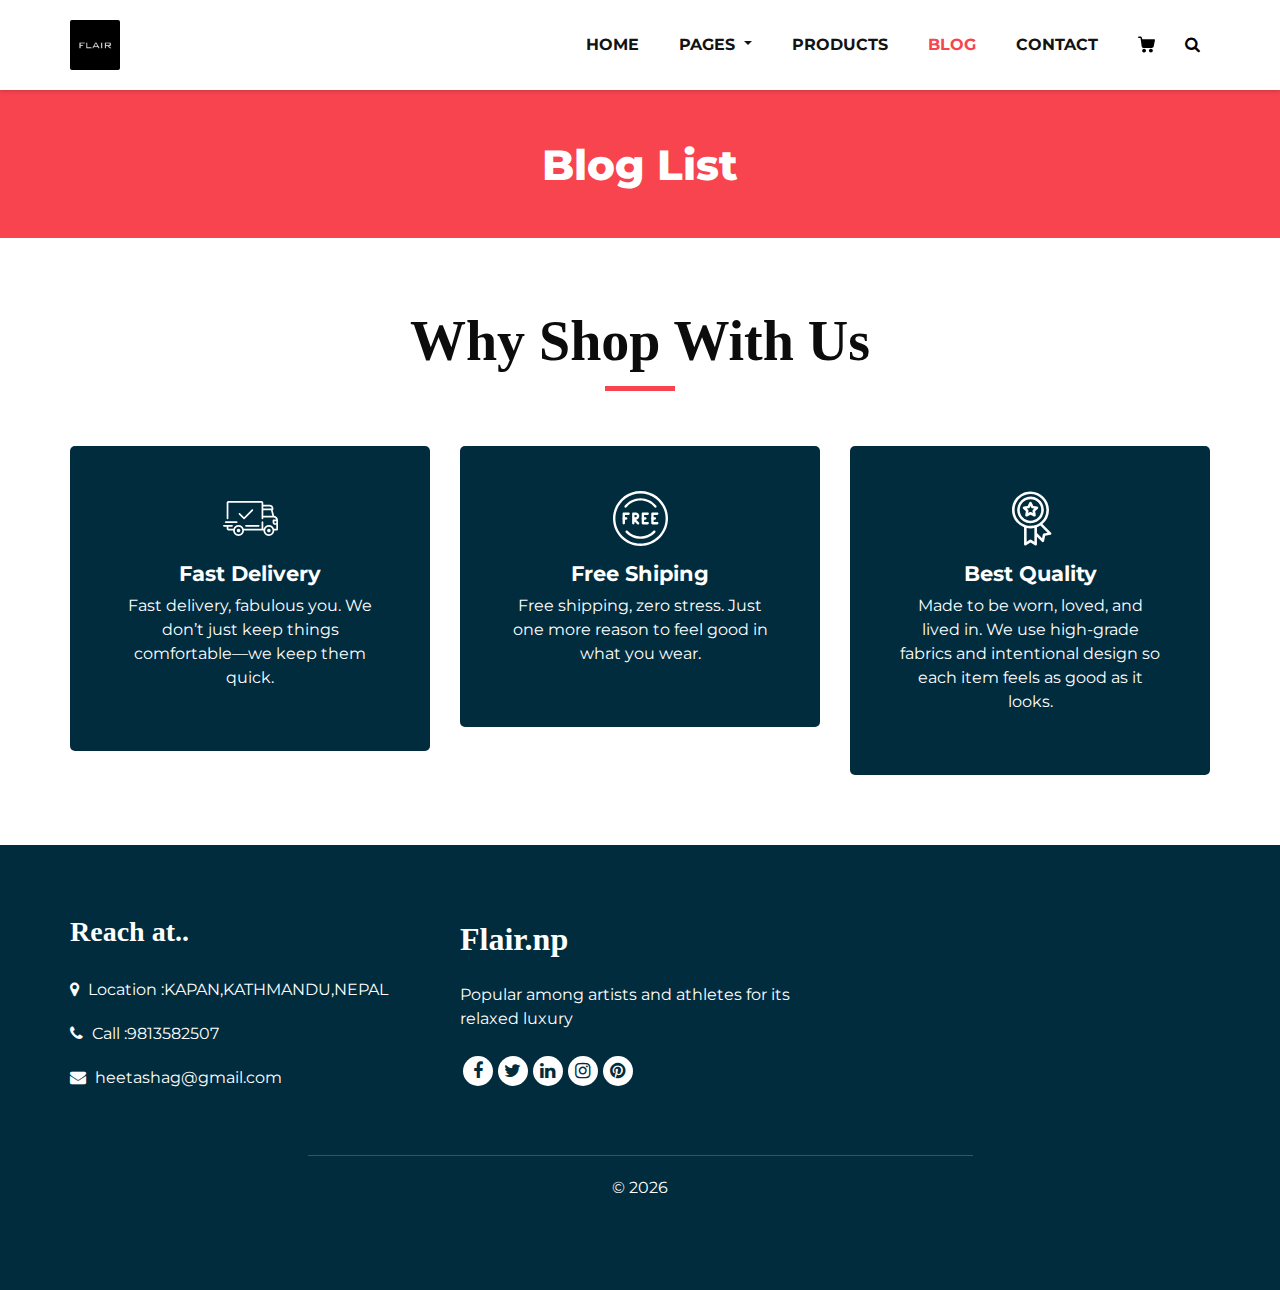
<file: blog_list.html>
<!DOCTYPE html>
<html>
   <head>
      <!-- Basic -->
      <meta charset="utf-8" />
      <meta http-equiv="X-UA-Compatible" content="IE=edge" />
      <!-- Mobile Metas -->
      <meta name="viewport" content="width=device-width, initial-scale=1, shrink-to-fit=no" />
      <!-- Site Metas -->
      <meta name="keywords" content="" />
      <meta name="description" content="" />
      <meta name="author" content="" />
      <link rel="shortcut icon" href="images/logo.png" type="">
      <title>Flair.np</title>
      <!-- bootstrap core css -->
      <link rel="stylesheet" type="text/css" href="css/bootstrap.css" />
      <!-- font awesome style -->
      <link href="css/font-awesome.min.css" rel="stylesheet" />
      <!-- Custom styles for this template -->
      <link href="css/style.css" rel="stylesheet" />
      <!-- responsive style -->
      <link href="css/responsive.css" rel="stylesheet" />
   </head>
   <body class="sub_page">
      <div class="hero_area">
         <!-- header section strats -->
         <header class="header_section">
            <div class="container">
               <nav class="navbar navbar-expand-lg custom_nav-container ">
                  <a class="navbar-brand" href="index.html"><img width="250" src="images/logo.png" alt="#" /></a>
                  <button class="navbar-toggler" type="button" data-toggle="collapse" data-target="#navbarSupportedContent" aria-controls="navbarSupportedContent" aria-expanded="false" aria-label="Toggle navigation">
                  <span class=""> </span>
                  </button>
                  <div class="collapse navbar-collapse" id="navbarSupportedContent">
                     <ul class="navbar-nav">
                        <li class="nav-item">
                           <a class="nav-link" href="index.html">Home <span class="sr-only">(current)</span></a>
                        </li>
                        <li class="nav-item dropdown">
                           <a class="nav-link dropdown-toggle" href="#" data-toggle="dropdown" role="button" aria-haspopup="true" aria-expanded="true"> <span class="nav-label">Pages <span class="caret"></span></a>
                           <ul class="dropdown-menu">
                              <li><a href="about.html">About</a></li>
                              <li><a href="testimonial.html"></a></li>
                           </ul>
                        </li>
                        <li class="nav-item">
                           <a class="nav-link" href="product.html">Products</a>
                        </li>
                        <li class="nav-item active">
                           <a class="nav-link" href="blog_list.html">Blog</a>
                        </li>
                        <li class="nav-item">
                           <a class="nav-link" href="contact.html">Contact</a>
                        </li>
                        <li class="nav-item">
                           <a class="nav-link" href="#">
                              <svg version="1.1" id="Capa_1" xmlns="http://www.w3.org/2000/svg" xmlns:xlink="http://www.w3.org/1999/xlink" x="0px" y="0px" viewBox="0 0 456.029 456.029" style="enable-background:new 0 0 456.029 456.029;" xml:space="preserve">
                                 <g>
                                    <g>
                                       <path d="M345.6,338.862c-29.184,0-53.248,23.552-53.248,53.248c0,29.184,23.552,53.248,53.248,53.248
                                          c29.184,0,53.248-23.552,53.248-53.248C398.336,362.926,374.784,338.862,345.6,338.862z" />
                                    </g>
                                 </g>
                                 <g>
                                    <g>
                                       <path d="M439.296,84.91c-1.024,0-2.56-0.512-4.096-0.512H112.64l-5.12-34.304C104.448,27.566,84.992,10.67,61.952,10.67H20.48
                                          C9.216,10.67,0,19.886,0,31.15c0,11.264,9.216,20.48,20.48,20.48h41.472c2.56,0,4.608,2.048,5.12,4.608l31.744,216.064
                                          c4.096,27.136,27.648,47.616,55.296,47.616h212.992c26.624,0,49.664-18.944,55.296-45.056l33.28-166.4
                                          C457.728,97.71,450.56,86.958,439.296,84.91z" />
                                    </g>
                                 </g>
                                 <g>
                                    <g>
                                       <path d="M215.04,389.55c-1.024-28.16-24.576-50.688-52.736-50.688c-29.696,1.536-52.224,26.112-51.2,55.296
                                          c1.024,28.16,24.064,50.688,52.224,50.688h1.024C193.536,443.31,216.576,418.734,215.04,389.55z" />
                                    </g>
                                 </g>
                                 <g>
                                 </g>
                                 <g>
                                 </g>
                                 <g>
                                 </g>
                                 <g>
                                 </g>
                                 <g>
                                 </g>
                                 <g>
                                 </g>
                                 <g>
                                 </g>
                                 <g>
                                 </g>
                                 <g>
                                 </g>
                                 <g>
                                 </g>
                                 <g>
                                 </g>
                                 <g>
                                 </g>
                                 <g>
                                 </g>
                                 <g>
                                 </g>
                                 <g>
                                 </g>
                              </svg>
                           </a>
                        </li>
                        <form class="form-inline">
                           <button class="btn  my-2 my-sm-0 nav_search-btn" type="submit">
                           <i class="fa fa-search" aria-hidden="true"></i>
                           </button>
                        </form>
                     </ul>
                  </div>
               </nav>
            </div>
         </header>
         <!-- end header section -->
      </div>
      <!-- inner page section -->
      <section class="inner_page_head">
         <div class="container_fuild">
            <div class="row">
               <div class="col-md-12">
                  <div class="full">
                     <h3>Blog List</h3>
                  </div>
               </div>
            </div>
         </div>
      </section>
      <!-- end inner page section -->
      <!-- why section -->
      <section class="why_section layout_padding">
         <div class="container">
            <div class="heading_container heading_center">
               <h2>
                  Why Shop With Us
               </h2>
            </div>
            <div class="row">
               <div class="col-md-4">
                  <div class="box ">
                     <div class="img-box">
                        <svg version="1.1" id="Layer_1" xmlns="http://www.w3.org/2000/svg" xmlns:xlink="http://www.w3.org/1999/xlink" x="0px" y="0px" viewBox="0 0 512 512" style="enable-background:new 0 0 512 512;" xml:space="preserve">
                           <g>
                              <g>
                                 <path d="M476.158,231.363l-13.259-53.035c3.625-0.77,6.345-3.986,6.345-7.839v-8.551c0-18.566-15.105-33.67-33.67-33.67h-60.392
                                    V110.63c0-9.136-7.432-16.568-16.568-16.568H50.772c-9.136,0-16.568,7.432-16.568,16.568V256c0,4.427,3.589,8.017,8.017,8.017
                                    c4.427,0,8.017-3.589,8.017-8.017V110.63c0-0.295,0.239-0.534,0.534-0.534h307.841c0.295,0,0.534,0.239,0.534,0.534v145.372
                                    c0,4.427,3.589,8.017,8.017,8.017c4.427,0,8.017-3.589,8.017-8.017v-9.088h94.569c0.008,0,0.014,0.002,0.021,0.002
                                    c0.008,0,0.015-0.001,0.022-0.001c11.637,0.008,21.518,7.646,24.912,18.171h-24.928c-4.427,0-8.017,3.589-8.017,8.017v17.102
                                    c0,13.851,11.268,25.119,25.119,25.119h9.086v35.273h-20.962c-6.886-19.883-25.787-34.205-47.982-34.205
                                    s-41.097,14.322-47.982,34.205h-3.86v-60.393c0-4.427-3.589-8.017-8.017-8.017c-4.427,0-8.017,3.589-8.017,8.017v60.391H192.817
                                    c-6.886-19.883-25.787-34.205-47.982-34.205s-41.097,14.322-47.982,34.205H50.772c-0.295,0-0.534-0.239-0.534-0.534v-17.637
                                    h34.739c4.427,0,8.017-3.589,8.017-8.017s-3.589-8.017-8.017-8.017H8.017c-4.427,0-8.017,3.589-8.017,8.017
                                    s3.589,8.017,8.017,8.017h26.188v17.637c0,9.136,7.432,16.568,16.568,16.568h43.304c-0.002,0.178-0.014,0.355-0.014,0.534
                                    c0,27.996,22.777,50.772,50.772,50.772s50.772-22.776,50.772-50.772c0-0.18-0.012-0.356-0.014-0.534h180.67
                                    c-0.002,0.178-0.014,0.355-0.014,0.534c0,27.996,22.777,50.772,50.772,50.772c27.995,0,50.772-22.776,50.772-50.772
                                    c0-0.18-0.012-0.356-0.014-0.534h26.203c4.427,0,8.017-3.589,8.017-8.017v-85.511C512,251.989,496.423,234.448,476.158,231.363z
                                    M375.182,144.301h60.392c9.725,0,17.637,7.912,17.637,17.637v0.534h-78.029V144.301z M375.182,230.881v-52.376h71.235
                                    l13.094,52.376H375.182z M144.835,401.904c-19.155,0-34.739-15.583-34.739-34.739s15.584-34.739,34.739-34.739
                                    c19.155,0,34.739,15.583,34.739,34.739S163.99,401.904,144.835,401.904z M427.023,401.904c-19.155,0-34.739-15.583-34.739-34.739
                                    s15.584-34.739,34.739-34.739c19.155,0,34.739,15.583,34.739,34.739S446.178,401.904,427.023,401.904z M495.967,299.29h-9.086
                                    c-5.01,0-9.086-4.076-9.086-9.086v-9.086h18.171V299.29z" />
                              </g>
                           </g>
                           <g>
                              <g>
                                 <path d="M144.835,350.597c-9.136,0-16.568,7.432-16.568,16.568c0,9.136,7.432,16.568,16.568,16.568
                                    c9.136,0,16.568-7.432,16.568-16.568C161.403,358.029,153.971,350.597,144.835,350.597z" />
                              </g>
                           </g>
                           <g>
                              <g>
                                 <path d="M427.023,350.597c-9.136,0-16.568,7.432-16.568,16.568c0,9.136,7.432,16.568,16.568,16.568
                                    c9.136,0,16.568-7.432,16.568-16.568C443.591,358.029,436.159,350.597,427.023,350.597z" />
                              </g>
                           </g>
                           <g>
                              <g>
                                 <path d="M332.96,316.393H213.244c-4.427,0-8.017,3.589-8.017,8.017s3.589,8.017,8.017,8.017H332.96
                                    c4.427,0,8.017-3.589,8.017-8.017S337.388,316.393,332.96,316.393z" />
                              </g>
                           </g>
                           <g>
                              <g>
                                 <path d="M127.733,282.188H25.119c-4.427,0-8.017,3.589-8.017,8.017s3.589,8.017,8.017,8.017h102.614
                                    c4.427,0,8.017-3.589,8.017-8.017S132.16,282.188,127.733,282.188z" />
                              </g>
                           </g>
                           <g>
                              <g>
                                 <path d="M278.771,173.37c-3.13-3.13-8.207-3.13-11.337,0.001l-71.292,71.291l-37.087-37.087c-3.131-3.131-8.207-3.131-11.337,0
                                    c-3.131,3.131-3.131,8.206,0,11.337l42.756,42.756c1.565,1.566,3.617,2.348,5.668,2.348s4.104-0.782,5.668-2.348l76.96-76.96
                                    C281.901,181.576,281.901,176.501,278.771,173.37z" />
                              </g>
                           </g>
                           <g>
                           </g>
                           <g>
                           </g>
                           <g>
                           </g>
                           <g>
                           </g>
                           <g>
                           </g>
                           <g>
                           </g>
                           <g>
                           </g>
                           <g>
                           </g>
                           <g>
                           </g>
                           <g>
                           </g>
                           <g>
                           </g>
                           <g>
                           </g>
                           <g>
                           </g>
                           <g>
                           </g>
                           <g>
                           </g>
                        </svg>
                     </div>
                     <div class="detail-box">
                        <h5>
                           Fast Delivery
                        </h5>
                        <p>
                           Fast delivery, fabulous you. We don’t just keep things comfortable—we keep them quick.
                        </p>
                     </div>
                  </div>
               </div>
               <div class="col-md-4">
                  <div class="box ">
                     <div class="img-box">
                        <svg version="1.1" id="Capa_1" xmlns="http://www.w3.org/2000/svg" xmlns:xlink="http://www.w3.org/1999/xlink" x="0px" y="0px" viewBox="0 0 490.667 490.667" style="enable-background:new 0 0 490.667 490.667;" xml:space="preserve">
                           <g>
                              <g>
                                 <path d="M138.667,192H96c-5.888,0-10.667,4.779-10.667,10.667V288c0,5.888,4.779,10.667,10.667,10.667s10.667-4.779,10.667-10.667
                                    v-74.667h32c5.888,0,10.667-4.779,10.667-10.667S144.555,192,138.667,192z" />
                              </g>
                           </g>
                           <g>
                              <g>
                                 <path d="M117.333,234.667H96c-5.888,0-10.667,4.779-10.667,10.667S90.112,256,96,256h21.333c5.888,0,10.667-4.779,10.667-10.667
                                    S123.221,234.667,117.333,234.667z" />
                              </g>
                           </g>
                           <g>
                              <g>
                                 <path d="M245.333,0C110.059,0,0,110.059,0,245.333s110.059,245.333,245.333,245.333s245.333-110.059,245.333-245.333
                                    S380.608,0,245.333,0z M245.333,469.333c-123.52,0-224-100.48-224-224s100.48-224,224-224s224,100.48,224,224
                                    S368.853,469.333,245.333,469.333z" />
                              </g>
                           </g>
                           <g>
                              <g>
                                 <path d="M386.752,131.989C352.085,88.789,300.544,64,245.333,64s-106.752,24.789-141.419,67.989
                                    c-3.691,4.587-2.965,11.307,1.643,14.997c4.587,3.691,11.307,2.965,14.976-1.643c30.613-38.144,76.096-60.011,124.8-60.011
                                    s94.187,21.867,124.779,60.011c2.112,2.624,5.205,3.989,8.32,3.989c2.368,0,4.715-0.768,6.677-2.347
                                    C389.717,143.296,390.443,136.576,386.752,131.989z" />
                              </g>
                           </g>
                           <g>
                              <g>
                                 <path d="M376.405,354.923c-4.224-4.032-11.008-3.861-15.061,0.405c-30.613,32.235-71.808,50.005-116.011,50.005
                                    s-85.397-17.771-115.989-50.005c-4.032-4.309-10.816-4.437-15.061-0.405c-4.309,4.053-4.459,10.816-0.405,15.083
                                    c34.667,36.544,81.344,56.661,131.456,56.661s96.789-20.117,131.477-56.661C380.864,365.739,380.693,358.976,376.405,354.923z" />
                              </g>
                           </g>
                           <g>
                              <g>
                                 <path d="M206.805,255.723c15.701-2.027,27.861-15.488,27.861-31.723c0-17.643-14.357-32-32-32h-21.333
                                    c-5.888,0-10.667,4.779-10.667,10.667v42.581c0,0.043,0,0.107,0,0.149V288c0,5.888,4.779,10.667,10.667,10.667
                                    S192,293.888,192,288v-16.917l24.448,24.469c2.091,2.069,4.821,3.115,7.552,3.115c2.731,0,5.461-1.045,7.531-3.136
                                    c4.16-4.16,4.16-10.923,0-15.083L206.805,255.723z M192,234.667v-21.333h10.667c5.867,0,10.667,4.779,10.667,10.667
                                    s-4.8,10.667-10.667,10.667H192z" />
                              </g>
                           </g>
                           <g>
                              <g>
                                 <path d="M309.333,277.333h-32v-64h32c5.888,0,10.667-4.779,10.667-10.667S315.221,192,309.333,192h-42.667
                                    c-5.888,0-10.667,4.779-10.667,10.667V288c0,5.888,4.779,10.667,10.667,10.667h42.667c5.888,0,10.667-4.779,10.667-10.667
                                    S315.221,277.333,309.333,277.333z" />
                              </g>
                           </g>
                           <g>
                              <g>
                                 <path d="M288,234.667h-21.333c-5.888,0-10.667,4.779-10.667,10.667S260.779,256,266.667,256H288
                                    c5.888,0,10.667-4.779,10.667-10.667S293.888,234.667,288,234.667z" />
                              </g>
                           </g>
                           <g>
                              <g>
                                 <path d="M394.667,277.333h-32v-64h32c5.888,0,10.667-4.779,10.667-10.667S400.555,192,394.667,192H352
                                    c-5.888,0-10.667,4.779-10.667,10.667V288c0,5.888,4.779,10.667,10.667,10.667h42.667c5.888,0,10.667-4.779,10.667-10.667
                                    S400.555,277.333,394.667,277.333z" />
                              </g>
                           </g>
                           <g>
                              <g>
                                 <path d="M373.333,234.667H352c-5.888,0-10.667,4.779-10.667,10.667S346.112,256,352,256h21.333
                                    c5.888,0,10.667-4.779,10.667-10.667S379.221,234.667,373.333,234.667z" />
                              </g>
                           </g>
                           <g>
                           </g>
                           <g>
                           </g>
                           <g>
                           </g>
                           <g>
                           </g>
                           <g>
                           </g>
                           <g>
                           </g>
                           <g>
                           </g>
                           <g>
                           </g>
                           <g>
                           </g>
                           <g>
                           </g>
                           <g>
                           </g>
                           <g>
                           </g>
                           <g>
                           </g>
                           <g>
                           </g>
                           <g>
                           </g>
                        </svg>
                     </div>
                     <div class="detail-box">
                        <h5>
                           Free Shiping
                        </h5>
                        <p>
                           Free shipping, zero stress. Just one more reason to feel good in what you wear.
                        </p>
                     </div>
                  </div>
               </div>
               <div class="col-md-4">
                  <div class="box ">
                     <div class="img-box">
                        <svg id="_30_Premium" height="512" viewBox="0 0 512 512" width="512" xmlns="http://www.w3.org/2000/svg" data-name="30_Premium">
                           <g id="filled">
                              <path d="m252.92 300h3.08a124.245 124.245 0 1 0 -4.49-.09c.075.009.15.023.226.03.394.039.789.06 1.184.06zm-96.92-124a100 100 0 1 1 100 100 100.113 100.113 0 0 1 -100-100z" />
                              <path d="m447.445 387.635-80.4-80.4a171.682 171.682 0 0 0 60.955-131.235c0-94.841-77.159-172-172-172s-172 77.159-172 172c0 73.747 46.657 136.794 112 161.2v158.8c-.3 9.289 11.094 15.384 18.656 9.984l41.344-27.562 41.344 27.562c7.574 5.4 18.949-.7 18.656-9.984v-70.109l46.6 46.594c6.395 6.789 18.712 3.025 20.253-6.132l9.74-48.724 48.725-9.742c9.163-1.531 12.904-13.893 6.127-20.252zm-339.445-211.635c0-81.607 66.393-148 148-148s148 66.393 148 148-66.393 148-148 148-148-66.393-148-148zm154.656 278.016a12 12 0 0 0 -13.312 0l-29.344 19.562v-129.378a172.338 172.338 0 0 0 72 0v129.38zm117.381-58.353a12 12 0 0 0 -9.415 9.415l-6.913 34.58-47.709-47.709v-54.749a171.469 171.469 0 0 0 31.467-15.6l67.151 67.152z" />
                              <path d="m287.62 236.985c8.349 4.694 19.251-3.212 17.367-12.618l-5.841-35.145 25.384-25c7.049-6.5 2.89-19.3-6.634-20.415l-35.23-5.306-15.933-31.867c-4.009-8.713-17.457-8.711-21.466 0l-15.933 31.866-35.23 5.306c-9.526 1.119-13.681 13.911-6.634 20.415l25.384 25-5.841 35.145c-1.879 9.406 9 17.31 17.367 12.618l31.62-16.414zm-53-32.359 2.928-17.615a12 12 0 0 0 -3.417-10.516l-12.721-12.531 17.658-2.66a12 12 0 0 0 8.947-6.5l7.985-15.971 7.985 15.972a12 12 0 0 0 8.947 6.5l17.658 2.66-12.723 12.535a12 12 0 0 0 -3.417 10.516l2.928 17.615-15.849-8.231a12 12 0 0 0 -11.058 0z" />
                           </g>
                        </svg>
                     </div>
                     <div class="detail-box">
                        <h5>
                           Best Quality
                        </h5>
                        <p>
                         Made to be worn, loved, and lived in. We use high-grade fabrics and intentional design so each item feels as good as it looks.
                        </p>
                     </div>
                  </div>
               </div>
            </div>
         </div>
      </section>
      <!-- end why section -->
      <!-- footer section -->
      <footer class="footer_section">
         <div class="container">
            <div class="row">
               <div class="col-md-4 footer-col">
                  <div class="footer_contact">
                     <h4>
                        Reach at..
                     </h4>
                     <div class="contact_link_box">
                        <a href="">
                        <i class="fa fa-map-marker" aria-hidden="true"></i>
                        <span>
                        Location :KAPAN,KATHMANDU,NEPAL
                        </span>
                        </a>
                        <a href="">
                        <i class="fa fa-phone" aria-hidden="true"></i>
                        <span>
                        Call :9813582507
                        </span>
                        </a>
                        <a href="">
                        <i class="fa fa-envelope" aria-hidden="true"></i>
                        <span>
                        heetashag@gmail.com
                        </span>
                        </a>
                     </div>
                  </div>
               </div>
               <div class="col-md-4 footer-col">
                  <div class="footer_detail">
                     <a href="index.html" class="footer-logo">
                     Flair.np
                     </a>
                     <p>Popular among artists and athletes for its relaxed luxury</p>
                     </p>
                     <div class="footer_social">
                        <a href="">
                        <i class="fa fa-facebook" aria-hidden="true"></i>
                        </a>
                        <a href="">
                        <i class="fa fa-twitter" aria-hidden="true"></i>
                        </a>
                        <a href="">
                        <i class="fa fa-linkedin" aria-hidden="true"></i>
                        </a>
                        <a href="">
                        <i class="fa fa-instagram" aria-hidden="true"></i>
                        </a>
                        <a href="">
                        <i class="fa fa-pinterest" aria-hidden="true"></i>
                        </a>
                     </div>
                  </div>
               </div>
               <div class="col-md-4 footer-col">
                  <div class="map_container">
                     <div class="map">
                        <div id="googleMap"></div>
                     </div>
                  </div>
               </div>
            </div>
            <div class="footer-info">
               <div class="col-lg-7 mx-auto px-0">
                  <p>
                     &copy; <span id="displayYear"></span>
                     <a href="https://html.design/"></a><br>
         
                   <a href="https://themewagon.com/" target="_blank"></a>
                  </p>
               </div>
            </div>
         </div>
      </footer>
      <!-- footer section -->
      <!-- jQery -->
      <script src="js/jquery-3.4.1.min.js"></script>
      <!-- popper js -->
      <script src="js/popper.min.js"></script>
      <!-- bootstrap js -->
      <script src="js/bootstrap.js"></script>
      <!-- custom js -->
      <script src="js/custom.js"></script>
   </body>
</html>
</file>
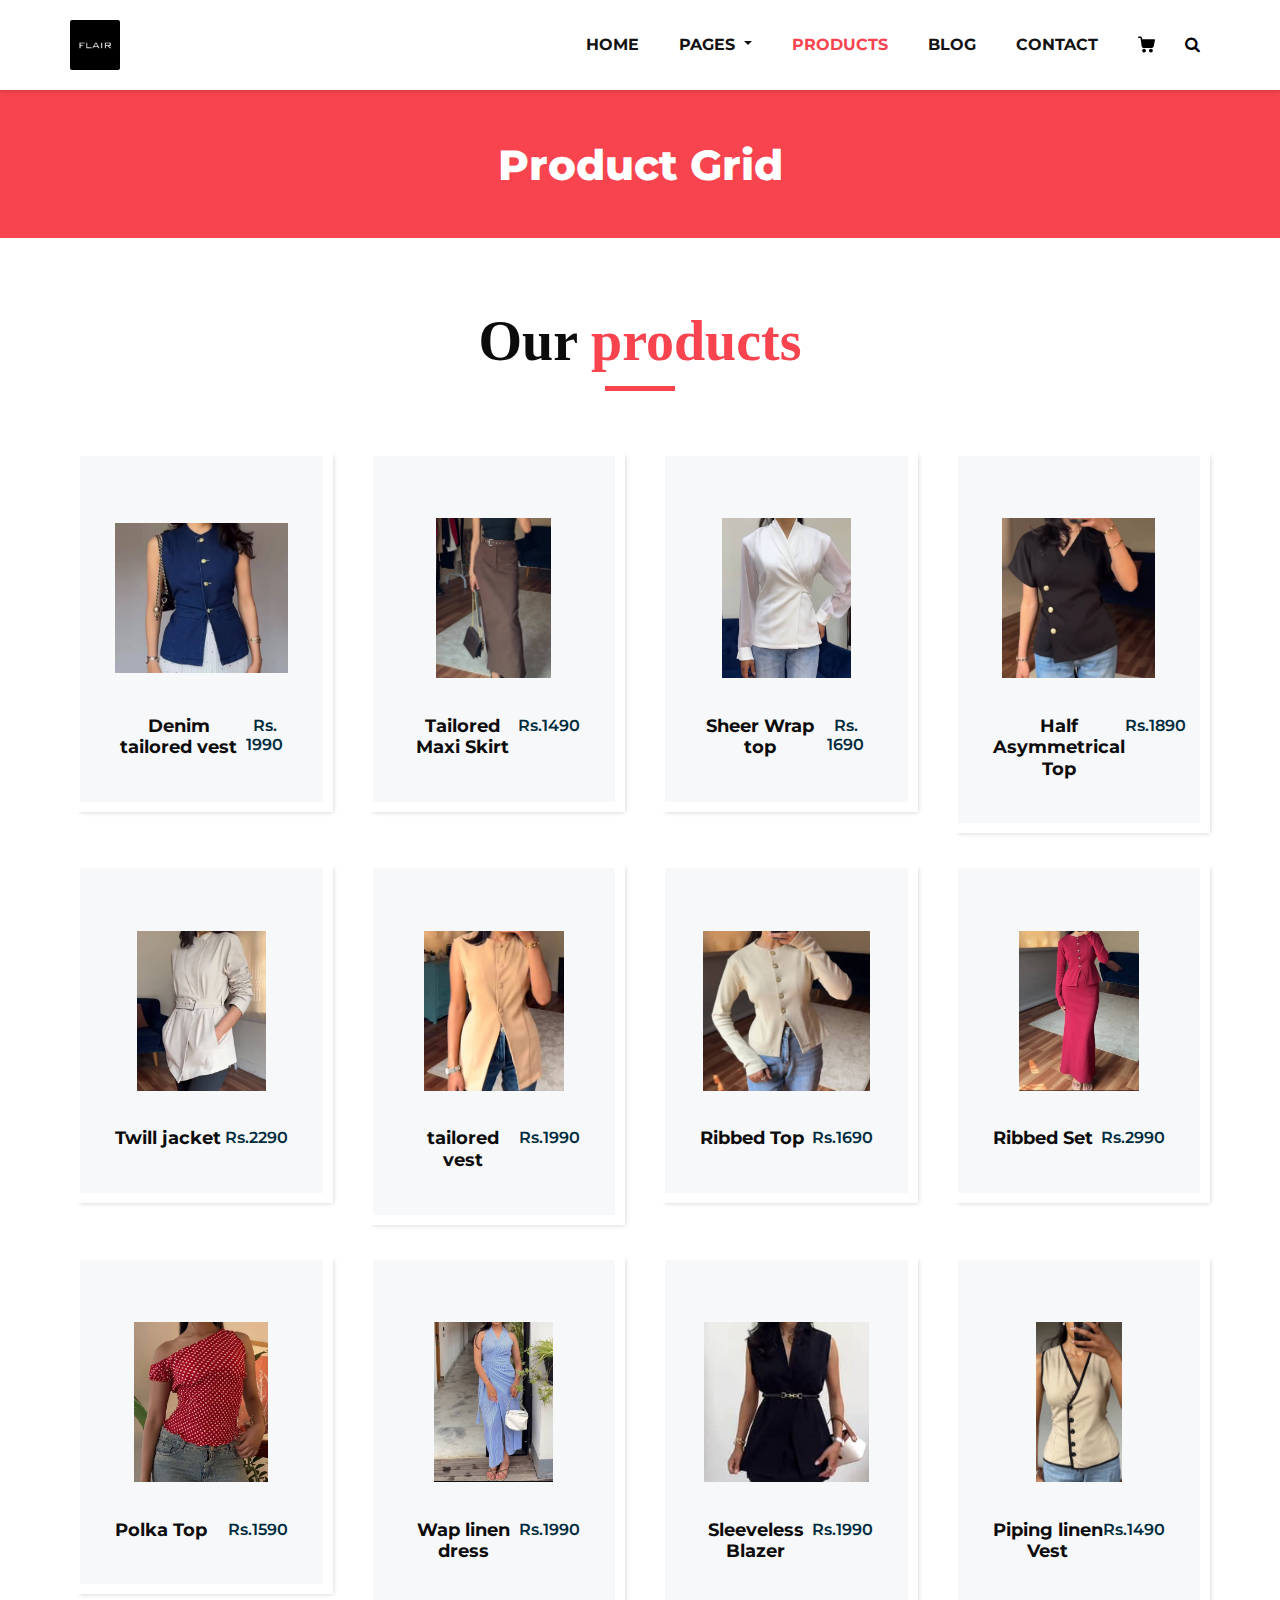
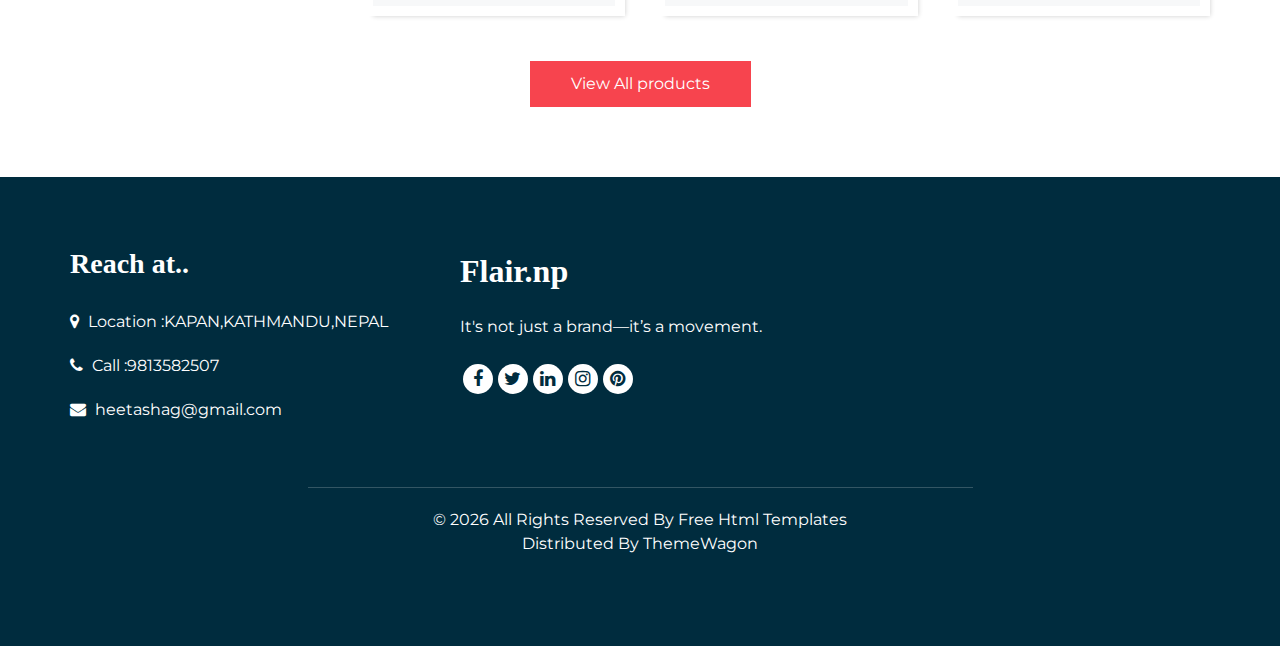
<file: product.html>
<!DOCTYPE html>
<html>
   <head>
      <!-- Basic -->
      <meta charset="utf-8" />
      <meta http-equiv="X-UA-Compatible" content="IE=edge" />
      <!-- Mobile Metas -->
      <meta name="viewport" content="width=device-width, initial-scale=1, shrink-to-fit=no" />
      <!-- Site Metas -->
      <meta name="keywords" content="" />
      <meta name="description" content="" />
      <meta name="author" content="" />
      <link rel="shortcut icon" href="images/favicon.png" type="">
      <title>Flair.np</title>
      <!-- bootstrap core css -->
      <link rel="stylesheet" type="text/css" href="css/bootstrap.css" />
      <!-- font awesome style -->
      <link href="css/font-awesome.min.css" rel="stylesheet" />
      <!-- Custom styles for this template -->
      <link href="css/style.css" rel="stylesheet" />
      <!-- responsive style -->
      <link href="css/responsive.css" rel="stylesheet" />
   </head>
   <body class="sub_page">
      <div class="hero_area">
         <!-- header section strats -->
         <header class="header_section">
            <div class="container">
               <nav class="navbar navbar-expand-lg custom_nav-container ">
                  <a class="navbar-brand" href="index.html"><img width="250" src="images/logo.png" alt="#" /></a>
                  <button class="navbar-toggler" type="button" data-toggle="collapse" data-target="#navbarSupportedContent" aria-controls="navbarSupportedContent" aria-expanded="false" aria-label="Toggle navigation">
                  <span class=""> </span>
                  </button>
                  <div class="collapse navbar-collapse" id="navbarSupportedContent">
                     <ul class="navbar-nav">
                        <li class="nav-item">
                           <a class="nav-link" href="index.html">Home <span class="sr-only">(current)</span></a>
                        </li>
                        <li class="nav-item dropdown">
                           <a class="nav-link dropdown-toggle" href="#" data-toggle="dropdown" role="button" aria-haspopup="true" aria-expanded="true"> <span class="nav-label">Pages <span class="caret"></span></a>
                           <ul class="dropdown-menu">
                              <li><a href="about.html">About</a></li>
                              <li><a href="testimonial.html">Testimonial</a></li>
                           </ul>
                        </li>
                        <li class="nav-item active">
                           <a class="nav-link" href="product.html">Products</a>
                        </li>
                        <li class="nav-item">
                           <a class="nav-link" href="blog_list.html">Blog</a>
                        </li>
                        <li class="nav-item">
                           <a class="nav-link" href="contact.html">Contact</a>
                        </li>
                        <li class="nav-item">
                           <a class="nav-link" href="#">
                              <svg version="1.1" id="Capa_1" xmlns="http://www.w3.org/2000/svg" xmlns:xlink="http://www.w3.org/1999/xlink" x="0px" y="0px" viewBox="0 0 456.029 456.029" style="enable-background:new 0 0 456.029 456.029;" xml:space="preserve">
                                 <g>
                                    <g>
                                       <path d="M345.6,338.862c-29.184,0-53.248,23.552-53.248,53.248c0,29.184,23.552,53.248,53.248,53.248
                                          c29.184,0,53.248-23.552,53.248-53.248C398.336,362.926,374.784,338.862,345.6,338.862z" />
                                    </g>
                                 </g>
                                 <g>
                                    <g>
                                       <path d="M439.296,84.91c-1.024,0-2.56-0.512-4.096-0.512H112.64l-5.12-34.304C104.448,27.566,84.992,10.67,61.952,10.67H20.48
                                          C9.216,10.67,0,19.886,0,31.15c0,11.264,9.216,20.48,20.48,20.48h41.472c2.56,0,4.608,2.048,5.12,4.608l31.744,216.064
                                          c4.096,27.136,27.648,47.616,55.296,47.616h212.992c26.624,0,49.664-18.944,55.296-45.056l33.28-166.4
                                          C457.728,97.71,450.56,86.958,439.296,84.91z" />
                                    </g>
                                 </g>
                                 <g>
                                    <g>
                                       <path d="M215.04,389.55c-1.024-28.16-24.576-50.688-52.736-50.688c-29.696,1.536-52.224,26.112-51.2,55.296
                                          c1.024,28.16,24.064,50.688,52.224,50.688h1.024C193.536,443.31,216.576,418.734,215.04,389.55z" />
                                    </g>
                                 </g>
                                 <g>
                                 </g>
                                 <g>
                                 </g>
                                 <g>
                                 </g>
                                 <g>
                                 </g>
                                 <g>
                                 </g>
                                 <g>
                                 </g>
                                 <g>
                                 </g>
                                 <g>
                                 </g>
                                 <g>
                                 </g>
                                 <g>
                                 </g>
                                 <g>
                                 </g>
                                 <g>
                                 </g>
                                 <g>
                                 </g>
                                 <g>
                                 </g>
                                 <g>
                                 </g>
                              </svg>
                           </a>
                        </li>
                        <form class="form-inline">
                           <button class="btn  my-2 my-sm-0 nav_search-btn" type="submit">
                           <i class="fa fa-search" aria-hidden="true"></i>
                           </button>
                        </form>
                     </ul>
                  </div>
               </nav>
            </div>
         </header>
         <!-- end header section -->
      </div>
      <!-- inner page section -->
      <section class="inner_page_head">
         <div class="container_fuild">
            <div class="row">
               <div class="col-md-12">
                  <div class="full">
                     <h3>Product Grid</h3>
                  </div>
               </div>
            </div>
         </div>
      </section>
      <!-- end inner page section -->
      <!-- product section -->
      <section class="product_section layout_padding">
         <div class="container">
            <div class="heading_container heading_center">
               <h2>
                  Our <span>products</span>
               </h2>
            </div>
            <div class="row">
               <div class="col-sm-6 col-md-4 col-lg-3">
                  <div class="box">
                     <div class="option_container">
                        <div class="options">
                           <a href="" class="option1">
                           women's wear
                           </a>
                           <a href="" class="option2">
                           Buy Now
                           </a>
                        </div>
                     </div>
                     <div class="img-box">
                        <img src="images/img01.jpg" alt="">
                     </div>
                     <div class="detail-box">
                        <h5>
                           Denim tailored vest
                        </h5>
                        <h6>
                           Rs. 1990
                        </h6>
                     </div>
                  </div>
               </div>
               <div class="col-sm-6 col-md-4 col-lg-3">
                  <div class="box">
                     <div class="option_container">
                        <div class="options">
                           <a href="" class="option1">
                           Add To Cart
                           </a>
                           <a href="" class="option2">
                           Buy Now
                           </a>
                        </div>
                     </div>
                     <div class="img-box">
                        <img src="images/img02.jpg" alt="">
                     </div>
                     <div class="detail-box">
                        <h5>
                        Tailored Maxi Skirt 
                        </h5>
                        <h6>
                        Rs.1490
                        </h6>
                     </div>
                  </div>
               </div>
               <div class="col-sm-6 col-md-4 col-lg-3">
                  <div class="box">
                     <div class="option_container">
                        <div class="options">
                           <a href="" class="option1">
                           Add To Cart
                           </a>
                           <a href="" class="option2">
                           Buy Now
                           </a>
                        </div>
                     </div>
                     <div class="img-box">
                        <img src="images/img1.jpg" alt="">
                     </div>
                     <div class="detail-box">
                        <h5>
                         Sheer Wrap top
                        </h5>
                        <h6>
                        Rs. 1690
                        </h6>
                     </div>
                  </div>
               </div>
               <div class="col-sm-6 col-md-4 col-lg-3">
                  <div class="box">
                     <div class="option_container">
                        <div class="options">
                           <a href="" class="option1">
                           Add To Cart
                           </a>
                           <a href="" class="option2">
                           Buy Now
                           </a>
                        </div>
                     </div>
                     <div class="img-box">
                        <img src="images/image2.jpg" alt="">
                     </div>
                     <div class="detail-box">
                        <h5>
                           Half Asymmetrical Top
                        </h5>
                        <h6>
                         Rs.1890
                        </h6>
                     </div>
                  </div>
               </div>
               <div class="col-sm-6 col-md-4 col-lg-3">
                  <div class="box">
                     <div class="option_container">
                        <div class="options">
                           <a href="" class="option1">
                           Add To Cart
                           </a>
                           <a href="" class="option2">
                           Buy Now
                           </a>
                        </div>
                     </div>
                     <div class="img-box">
                        <img src="images/img3.jpg" alt="">
                     </div>
                     <div class="detail-box">
                        <h5>
                           Twill jacket
                        </h5>
                        <h6>
                           Rs.2290
                        </h6>
                     </div>
                  </div>
               </div>
               <div class="col-sm-6 col-md-4 col-lg-3">
                  <div class="box">
                     <div class="option_container">
                        <div class="options">
                           <a href="" class="option1">
                           Add To Cart
                           </a>
                           <a href="" class="option2">
                           Buy Now
                           </a>
                        </div>
                     </div>
                     <div class="img-box">
                        <img src="images/img4.jpg" alt="">
                     </div>
                     <div class="detail-box">
                        <h5>
                        tailored vest
                        </h5>
                        <h6>
                         Rs.1990
                        </h6>
                     </div>
                  </div>
               </div>
               <div class="col-sm-6 col-md-4 col-lg-3">
                  <div class="box">
                     <div class="option_container">
                        <div class="options">
                           <a href="" class="option1">
                           Add To Cart
                           </a>
                           <a href="" class="option2">
                           Buy Now
                           </a>
                        </div>
                     </div>
                     <div class="img-box">
                        <img src="images/img5.jpg" alt="">
                     </div>
                     <div class="detail-box">
                        <h5>
                            Ribbed Top 
                        </h5>
                        <h6>
                           Rs.1690
                        </h6>
                     </div>
                  </div>
               </div>
               <div class="col-sm-6 col-md-4 col-lg-3">
                  <div class="box">
                     <div class="option_container">
                        <div class="options">
                           <a href="" class="option1">
                           Add To Cart
                           </a>
                           <a href="" class="option2">
                           Buy Now
                           </a>
                        </div>
                     </div>
                     <div class="img-box">
                        <img src="images/img 6.jpg" alt="">
                     </div>
                     <div class="detail-box">
                        <h5>
                         Ribbed Set
                        </h5>
                        <h6>
                           Rs.2990
                        </h6>
                     </div>
                  </div>
               </div>
               <div class="col-sm-6 col-md-4 col-lg-3">
                  <div class="box">
                     <div class="option_container">
                        <div class="options">
                           <a href="" class="option1">
                           Add To Cart
                           </a>
                           <a href="" class="option2">
                           Buy Now
                           </a>
                        </div>
                     </div>
                     <div class="img-box">
                        <img src="images/img 9.jpg" alt="">
                     </div>
                     <div class="detail-box">
                        <h5>
                           Polka Top
                        </h5>
                        <h6>
                           Rs.1590
                        </h6>
                     </div>
                  </div>
               </div>
               <div class="col-sm-6 col-md-4 col-lg-3">
                  <div class="box">
                     <div class="option_container">
                        <div class="options">
                           <a href="" class="option1">
                           Add To Cart
                           </a>
                           <a href="" class="option2">
                           Buy Now
                           </a>
                        </div>
                     </div>
                     <div class="img-box">
                        <img src="images/img10.jpg" alt="">
                     </div>
                     <div class="detail-box">
                        <h5>
                          Wap linen dress
                        </h5>
                        <h6>
                           Rs.1990
                        </h6>
                     </div>
                  </div>
               </div>
               <div class="col-sm-6 col-md-4 col-lg-3">
                  <div class="box">
                     <div class="option_container">
                        <div class="options">
                           <a href="" class="option1">
                           Add To Cart
                           </a>
                           <a href="" class="option2">
                           Buy Now
                           </a>
                        </div>
                     </div>
                     <div class="img-box">
                        <img src="images/img11.jpg" alt="">
                     </div>
                     <div class="detail-box">
                        <h5>
                            Sleeveless Blazer
                        </h5>
                        <h6>
                           Rs.1990
                        </h6>
                     </div>
                  </div>
               </div>
               <div class="col-sm-6 col-md-4 col-lg-3">
                  <div class="box">
                     <div class="option_container">
                        <div class="options">
                           <a href="" class="option1">
                           Add To Cart
                           </a>
                           <a href="" class="option2">
                           Buy Now
                           </a>
                        </div>
                     </div>
                     <div class="img-box">
                        <img src="images/img12.jpg" alt="">
                     </div>
                     <div class="detail-box">
                        <h5>
                               Piping linen Vest
                        </h5>
                        <h6>
                         Rs.1490
                        </h6>
                     </div>
                  </div>
               </div>
            </div>
            <div class="btn-box">
               <a href="">
               View All products
               </a>
            </div>
         </div>
      </section>
      <!-- end product section -->
      <!-- footer section -->
      <footer class="footer_section">
         <div class="container">
            <div class="row">
               <div class="col-md-4 footer-col">
                  <div class="footer_contact">
                     <h4>
                        Reach at..
                     </h4>
                     <div class="contact_link_box">
                        <a href="">
                        <i class="fa fa-map-marker" aria-hidden="true"></i>
                        <span>
                        Location :KAPAN,KATHMANDU,NEPAL
                        </span>
                        </a>
                        <a href="">
                        <i class="fa fa-phone" aria-hidden="true"></i>
                        <span>
                        Call :9813582507
                        </span>
                        </a>
                        <a href="">
                        <i class="fa fa-envelope" aria-hidden="true"></i>
                        <span>
                        heetashag@gmail.com
                        </span>
                        </a>
                     </div>
                  </div>
               </div>
               <div class="col-md-4 footer-col">
                  <div class="footer_detail">
                     <a href="index.html" class="footer-logo">
                     Flair.np
                     </a>
                     <p>
                        It's not just a brand—it’s a movement.
                     </p>
                     <div class="footer_social">
                        <a href="">
                        <i class="fa fa-facebook" aria-hidden="true"></i>
                        </a>
                        <a href="">
                        <i class="fa fa-twitter" aria-hidden="true"></i>
                        </a>
                        <a href="">
                        <i class="fa fa-linkedin" aria-hidden="true"></i>
                        </a>
                        <a href="">
                        <i class="fa fa-instagram" aria-hidden="true"></i>
                        </a>
                        <a href="">
                        <i class="fa fa-pinterest" aria-hidden="true"></i>
                        </a>
                     </div>
                  </div>
               </div>
               <div class="col-md-4 footer-col">
                  <div class="map_container">
                     <div class="map">
                        <div id="googleMap"></div>
                     </div>
                  </div>
               </div>
            </div>
            <div class="footer-info">
               <div class="col-lg-7 mx-auto px-0">
                  <p>
                     &copy; <span id="displayYear"></span> All Rights Reserved By
                     <a href="https://html.design/">Free Html Templates</a><br>
         
                     Distributed By <a href="https://themewagon.com/" target="_blank">ThemeWagon</a>
                  </p>
               </div>
            </div>
         </div>
      </footer>
      <!-- footer section -->
      <!-- jQery -->
      <script src="js/jquery-3.4.1.min.js"></script>
      <!-- popper js -->
      <script src="js/popper.min.js"></script>
      <!-- bootstrap js -->
      <script src="js/bootstrap.js"></script>
      <!-- custom js -->
      <script src="js/custom.js"></script>
   </body>
</html>
</file>
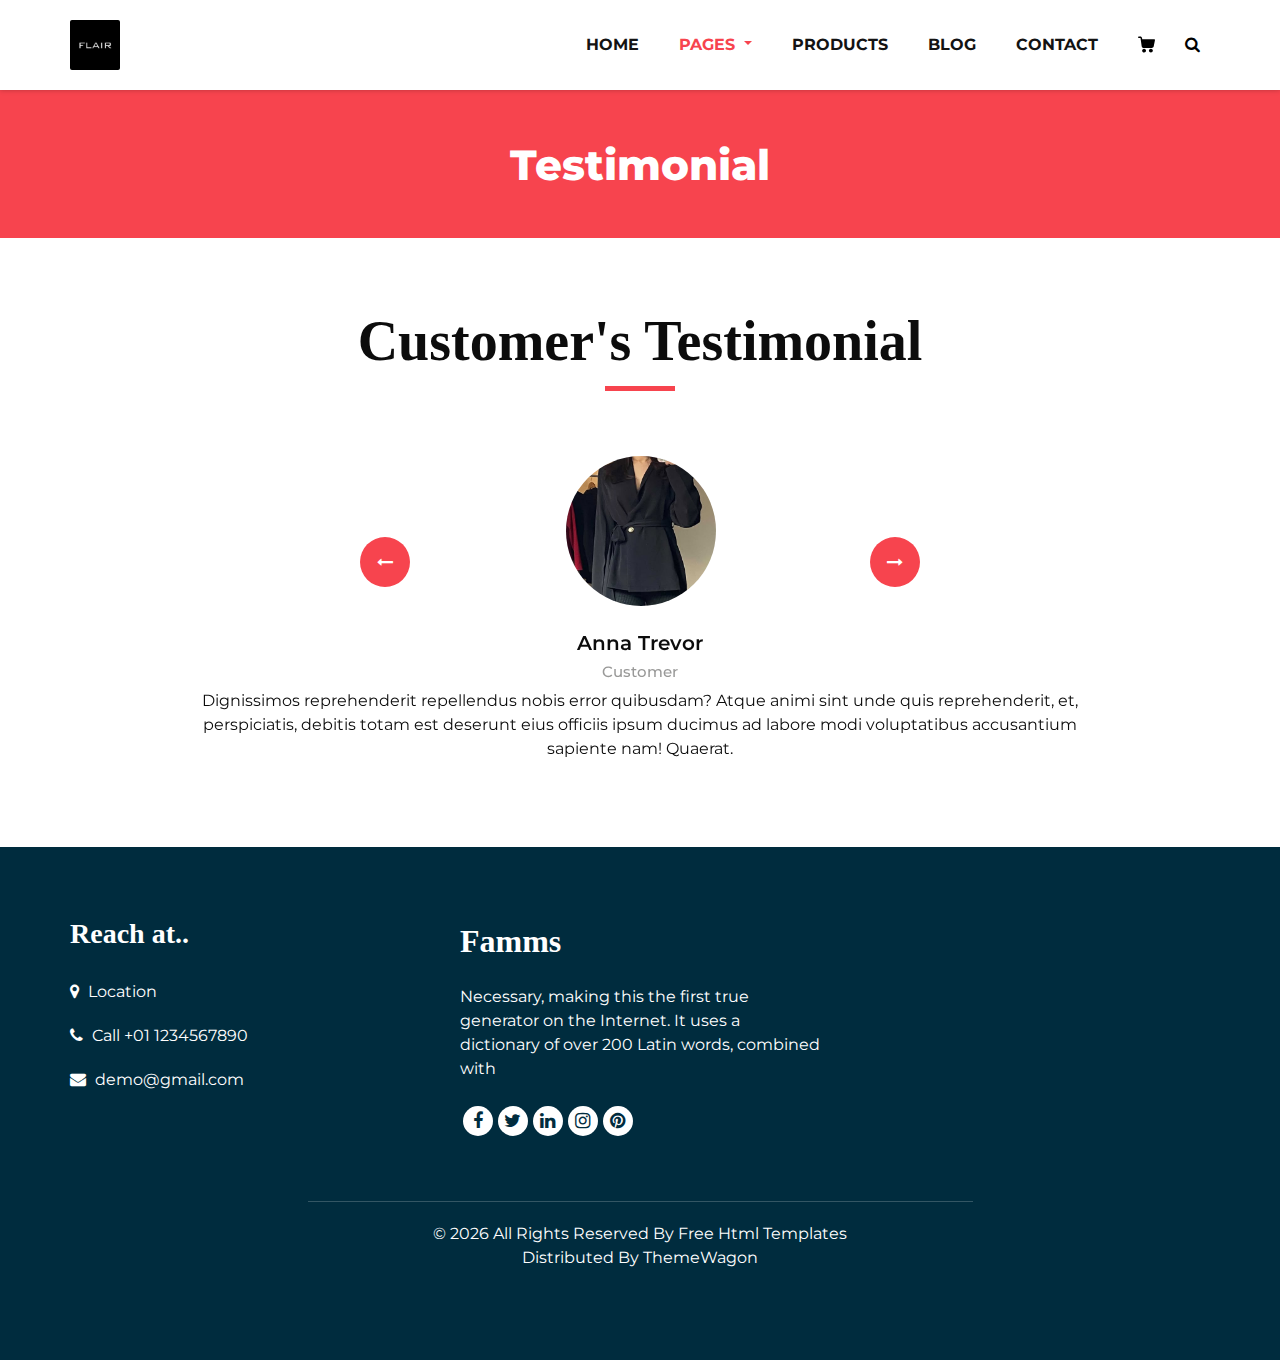
<file: testimonial.html>
<!DOCTYPE html>
<html>
   <head>
      <!-- Basic -->
      <meta charset="utf-8" />
      <meta http-equiv="X-UA-Compatible" content="IE=edge" />
      <!-- Mobile Metas -->
      <meta name="viewport" content="width=device-width, initial-scale=1, shrink-to-fit=no" />
      <!-- Site Metas -->
      <meta name="keywords" content="" />
      <meta name="description" content="" />
      <meta name="author" content="" />
      <link rel="shortcut icon" href="images/favicon.png" type="">
      <title>Famms - Fashion HTML Template</title>
      <!-- bootstrap core css -->
      <link rel="stylesheet" type="text/css" href="css/bootstrap.css" />
      <!-- font awesome style -->
      <link href="css/font-awesome.min.css" rel="stylesheet" />
      <!-- Custom styles for this template -->
      <link href="css/style.css" rel="stylesheet" />
      <!-- responsive style -->
      <link href="css/responsive.css" rel="stylesheet" />
   </head>
   <body class="sub_page">
      <div class="hero_area">
         <!-- header section strats -->
         <header class="header_section">
            <div class="container">
               <nav class="navbar navbar-expand-lg custom_nav-container ">
                  <a class="navbar-brand" href="index.html"><img width="250" src="images/logo.png" alt="#" /></a>
                  <button class="navbar-toggler" type="button" data-toggle="collapse" data-target="#navbarSupportedContent" aria-controls="navbarSupportedContent" aria-expanded="false" aria-label="Toggle navigation">
                  <span class=""> </span>
                  </button>
                  <div class="collapse navbar-collapse" id="navbarSupportedContent">
                     <ul class="navbar-nav">
                        <li class="nav-item">
                           <a class="nav-link" href="index.html">Home <span class="sr-only">(current)</span></a>
                        </li>
                        <li class="nav-item dropdown active">
                           <a class="nav-link dropdown-toggle" href="#" data-toggle="dropdown" role="button" aria-haspopup="true" aria-expanded="true"> <span class="nav-label">Pages <span class="caret"></span></a>
                           <ul class="dropdown-menu">
                              <li><a href="about.html">About</a></li>
                              <li><a href="testimonial.html">Testimonial</a></li>
                           </ul>
                        </li>
                        <li class="nav-item">
                           <a class="nav-link" href="product.html">Products</a>
                        </li>
                        <li class="nav-item">
                           <a class="nav-link" href="blog_list.html">Blog</a>
                        </li>
                        <li class="nav-item">
                           <a class="nav-link" href="contact.html">Contact</a>
                        </li>
                        <li class="nav-item">
                           <a class="nav-link" href="#">
                              <svg version="1.1" id="Capa_1" xmlns="http://www.w3.org/2000/svg" xmlns:xlink="http://www.w3.org/1999/xlink" x="0px" y="0px" viewBox="0 0 456.029 456.029" style="enable-background:new 0 0 456.029 456.029;" xml:space="preserve">
                                 <g>
                                    <g>
                                       <path d="M345.6,338.862c-29.184,0-53.248,23.552-53.248,53.248c0,29.184,23.552,53.248,53.248,53.248
                                          c29.184,0,53.248-23.552,53.248-53.248C398.336,362.926,374.784,338.862,345.6,338.862z" />
                                    </g>
                                 </g>
                                 <g>
                                    <g>
                                       <path d="M439.296,84.91c-1.024,0-2.56-0.512-4.096-0.512H112.64l-5.12-34.304C104.448,27.566,84.992,10.67,61.952,10.67H20.48
                                          C9.216,10.67,0,19.886,0,31.15c0,11.264,9.216,20.48,20.48,20.48h41.472c2.56,0,4.608,2.048,5.12,4.608l31.744,216.064
                                          c4.096,27.136,27.648,47.616,55.296,47.616h212.992c26.624,0,49.664-18.944,55.296-45.056l33.28-166.4
                                          C457.728,97.71,450.56,86.958,439.296,84.91z" />
                                    </g>
                                 </g>
                                 <g>
                                    <g>
                                       <path d="M215.04,389.55c-1.024-28.16-24.576-50.688-52.736-50.688c-29.696,1.536-52.224,26.112-51.2,55.296
                                          c1.024,28.16,24.064,50.688,52.224,50.688h1.024C193.536,443.31,216.576,418.734,215.04,389.55z" />
                                    </g>
                                 </g>
                                 <g>
                                 </g>
                                 <g>
                                 </g>
                                 <g>
                                 </g>
                                 <g>
                                 </g>
                                 <g>
                                 </g>
                                 <g>
                                 </g>
                                 <g>
                                 </g>
                                 <g>
                                 </g>
                                 <g>
                                 </g>
                                 <g>
                                 </g>
                                 <g>
                                 </g>
                                 <g>
                                 </g>
                                 <g>
                                 </g>
                                 <g>
                                 </g>
                                 <g>
                                 </g>
                              </svg>
                           </a>
                        </li>
                        <form class="form-inline">
                           <button class="btn  my-2 my-sm-0 nav_search-btn" type="submit">
                           <i class="fa fa-search" aria-hidden="true"></i>
                           </button>
                        </form>
                     </ul>
                  </div>
               </nav>
            </div>
         </header>
         <!-- end header section -->
      </div>
      <!-- inner page section -->
      <section class="inner_page_head">
         <div class="container_fuild">
            <div class="row">
               <div class="col-md-12">
                  <div class="full">
                     <h3>Testimonial</h3>
                  </div>
               </div>
            </div>
         </div>
      </section>
      <!-- end inner page section -->
      <!-- client section -->
      <section class="client_section layout_padding">
         <div class="container">
            <div class="heading_container heading_center">
               <h2>
                  Customer's Testimonial
               </h2>
            </div>
            <div id="carouselExample3Controls" class="carousel slide" data-ride="carousel">
               <div class="carousel-inner">
                  <div class="carousel-item active">
                     <div class="box col-lg-10 mx-auto">
                        <div class="img_container">
                           <div class="img-box">
                              <div class="img_box-inner">
                                 <img src="images/client.jpg" alt="">
                              </div>
                           </div>
                        </div>
                        <div class="detail-box">
                           <h5>
                              Anna Trevor
                           </h5>
                           <h6>
                              Customer
                           </h6>
                           <p>
                              Dignissimos reprehenderit repellendus nobis error quibusdam? Atque animi sint unde quis reprehenderit, et, perspiciatis, debitis totam est deserunt eius officiis ipsum ducimus ad labore modi voluptatibus accusantium sapiente nam! Quaerat.
                           </p>
                        </div>
                     </div>
                  </div>
                  <div class="carousel-item">
                     <div class="box col-lg-10 mx-auto">
                        <div class="img_container">
                           <div class="img-box">
                              <div class="img_box-inner">
                                 <img src="images/client.jpg" alt="">
                              </div>
                           </div>
                        </div>
                        <div class="detail-box">
                           <h5>
                              Anna Trevor
                           </h5>
                           <h6>
                              Customer
                           </h6>
                           <p>
                              Dignissimos reprehenderit repellendus nobis error quibusdam? Atque animi sint unde quis reprehenderit, et, perspiciatis, debitis totam est deserunt eius officiis ipsum ducimus ad labore modi voluptatibus accusantium sapiente nam! Quaerat.
                           </p>
                        </div>
                     </div>
                  </div>
                  <div class="carousel-item">
                     <div class="box col-lg-10 mx-auto">
                        <div class="img_container">
                           <div class="img-box">
                              <div class="img_box-inner">
                                 <img src="images/client.jpg" alt="">
                              </div>
                           </div>
                        </div>
                        <div class="detail-box">
                           <h5>
                              Anna Trevor
                           </h5>
                           <h6>
                              Customer
                           </h6>
                           <p>
                              Dignissimos reprehenderit repellendus nobis error quibusdam? Atque animi sint unde quis reprehenderit, et, perspiciatis, debitis totam est deserunt eius officiis ipsum ducimus ad labore modi voluptatibus accusantium sapiente nam! Quaerat.
                           </p>
                        </div>
                     </div>
                  </div>
               </div>
               <div class="carousel_btn_box">
                  <a class="carousel-control-prev" href="#carouselExample3Controls" role="button" data-slide="prev">
                  <i class="fa fa-long-arrow-left" aria-hidden="true"></i>
                  <span class="sr-only">Previous</span>
                  </a>
                  <a class="carousel-control-next" href="#carouselExample3Controls" role="button" data-slide="next">
                  <i class="fa fa-long-arrow-right" aria-hidden="true"></i>
                  <span class="sr-only">Next</span>
                  </a>
               </div>
            </div>
         </div>
      </section>
      <!-- end client section -->
      <!-- footer section -->
      <footer class="footer_section">
         <div class="container">
            <div class="row">
               <div class="col-md-4 footer-col">
                  <div class="footer_contact">
                     <h4>
                        Reach at..
                     </h4>
                     <div class="contact_link_box">
                        <a href="">
                        <i class="fa fa-map-marker" aria-hidden="true"></i>
                        <span>
                        Location
                        </span>
                        </a>
                        <a href="">
                        <i class="fa fa-phone" aria-hidden="true"></i>
                        <span>
                        Call +01 1234567890
                        </span>
                        </a>
                        <a href="">
                        <i class="fa fa-envelope" aria-hidden="true"></i>
                        <span>
                        demo@gmail.com
                        </span>
                        </a>
                     </div>
                  </div>
               </div>
               <div class="col-md-4 footer-col">
                  <div class="footer_detail">
                     <a href="index.html" class="footer-logo">
                     Famms
                     </a>
                     <p>
                        Necessary, making this the first true generator on the Internet. It uses a dictionary of over 200 Latin words, combined with
                     </p>
                     <div class="footer_social">
                        <a href="">
                        <i class="fa fa-facebook" aria-hidden="true"></i>
                        </a>
                        <a href="">
                        <i class="fa fa-twitter" aria-hidden="true"></i>
                        </a>
                        <a href="">
                        <i class="fa fa-linkedin" aria-hidden="true"></i>
                        </a>
                        <a href="">
                        <i class="fa fa-instagram" aria-hidden="true"></i>
                        </a>
                        <a href="">
                        <i class="fa fa-pinterest" aria-hidden="true"></i>
                        </a>
                     </div>
                  </div>
               </div>
               <div class="col-md-4 footer-col">
                  <div class="map_container">
                     <div class="map">
                        <div id="googleMap"></div>
                     </div>
                  </div>
               </div>
            </div>
            <div class="footer-info">
               <div class="col-lg-7 mx-auto px-0">
                  <p>
                     &copy; <span id="displayYear"></span> All Rights Reserved By
                     <a href="https://html.design/">Free Html Templates</a><br>
         
                     Distributed By <a href="https://themewagon.com/" target="_blank">ThemeWagon</a>
                  </p>
               </div>
            </div>
         </div>
      </footer>
      <!-- footer section -->
      <!-- jQery -->
      <script src="js/jquery-3.4.1.min.js"></script>
      <!-- popper js -->
      <script src="js/popper.min.js"></script>
      <!-- bootstrap js -->
      <script src="js/bootstrap.js"></script>
      <!-- custom js -->
      <script src="js/custom.js"></script>
   </body>
</html>
</file>
<file: css/style.css>
@import url('https://fonts.googleapis.com/css2?family=Montserrat:ital,wght@0,100;0,200;0,300;0,400;0,500;0,600;0,700;0,800;0,900;1,100;1,200;1,300;1,400;1,500;1,600;1,700;1,800;1,900&display=swap');

* {
  box-sizing: border-box;
}
body {
  font-family: 'Montserrat', sans-serif;
  color: #0c0c0c;
  background-color: #ffffff;
  overflow-x: hidden;
}

.layout_padding {
  padding: 70px 0;
}

.layout_padding2 {
  padding: 75px 0;
}

.layout_padding2-top {
  padding-top: 75px;
}

.layout_padding2-bottom {
  padding-bottom: 75px;
}

.layout_padding-top {
  padding-top: 90px;
}

.layout_padding-bottom {
  padding-bottom: 90px;
}

h1,
h2 {
  font-family: 'Playfair Display', serif;
}

.heading_container {
  display: -webkit-box;
  display: -ms-flexbox;
  display: flex;
  -webkit-box-orient: vertical;
  -webkit-box-direction: normal;
      -ms-flex-direction: column;
          flex-direction: column;
  -webkit-box-align: start;
      -ms-flex-align: start;
          align-items: flex-start;
}

.heading_container h2 {
    position: relative;
    margin-bottom: 0;
    font-size: 3.5rem;
    font-weight: bold;
}

.heading_container h2::after {
    content: "";
    display: block;
    width: 70px;
    height: 5px;
    background: #f7444e;
    margin: 10px auto 10px;
}

.heading_container h2 span {
  color: #f7444e;
}

.heading_container p {
  margin-top: 10px;
  margin-bottom: 0;
}

.heading_container.heading_center {
  -webkit-box-align: center;
      -ms-flex-align: center;
          align-items: center;
  text-align: center;
}

a,
a:hover,
a:focus {
  text-decoration: none;
}

a:hover,
a:focus {
  color: initial;
}

.btn,
.btn:focus {
  outline: none !important;
  -webkit-box-shadow: none;
          box-shadow: none;
}

/*header section*/
.hero_area {
  position: relative;
  min-height: 100vh;
  display: -webkit-box;
  display: -ms-flexbox;
  display: flex;
  -webkit-box-orient: vertical;
  -webkit-box-direction: normal;
      -ms-flex-direction: column;
          flex-direction: column;
}

.sub_page .hero_area {
  min-height: auto;
  -webkit-box-shadow: 0 0 5px 0 rgba(0, 0, 0, 0.25);
          box-shadow: 0 0 5px 0 rgba(0, 0, 0, 0.25);
}

.header_section {
    padding: 15px 0;
}

.header_section .container-fluid {
  padding-right: 25px;
  padding-left: 25px;
}

.navbar-brand {
  font-family: 'Playfair Display', serif;
  
}

.navbar-brand img {
  height: 50px;      
  width: auto;        
  display: block;     
  border-radius: 2px;
}

.navbar-brand span {
  font-weight: bold;
  font-size: 32px;
  color: #000000;
}

.custom_nav-container {
  padding: 0;
}

.custom_nav-container .navbar-nav {
  margin-left: auto;
}

.custom_nav-container .navbar-nav .nav-item .nav-link {
    padding: 5px 20px;
    color: #131313;
    text-align: center;
    text-transform: uppercase;
    border-radius: 5px;
    -webkit-transition: all 0.3s;
    transition: all 0.3s;
    font-weight: 700;
}

.custom_nav-container .navbar-nav .nav-item .nav-link svg {
  width: 17px;
  height: auto;
  fill: #000000;
  margin-bottom: 2px;
}

.custom_nav-container .navbar-nav .nav-item:hover .nav-link, .custom_nav-container .navbar-nav .nav-item.active .nav-link {
  color: #f7444e;
}

.custom_nav-container .navbar-nav .nav-item:hover .nav-link svg, .custom_nav-container .navbar-nav .nav-item.active .nav-link svg {
  fill: #f7444e;
}

.custom_nav-container .nav_search-btn {
  width: 35px;
  height: 35px;
  padding: 0;
  border: none;
  color: #000000;
}

.custom_nav-container .nav_search-btn:hover {
  color: #f7444e;
}

.custom_nav-container .navbar-toggler {
  outline: none;
}

.custom_nav-container .navbar-toggler {
  padding: 0;
  width: 37px;
  height: 42px;
  -webkit-transition: all 0.3s;
  transition: all 0.3s;
}

.custom_nav-container .navbar-toggler span {
  display: block;
  width: 35px;
  height: 4px;
  background-color: #000000;
  margin: 7px 0;
  -webkit-transition: all 0.3s;
  transition: all 0.3s;
  position: relative;
  border-radius: 5px;
  transition: all 0.3s;
}

.custom_nav-container .navbar-toggler span::before, .custom_nav-container .navbar-toggler span::after {
  content: "";
  position: absolute;
  left: 0;
  height: 100%;
  width: 100%;
  background-color: #000000;
  top: -10px;
  border-radius: 5px;
  -webkit-transition: all 0.3s;
  transition: all 0.3s;
}

.custom_nav-container .navbar-toggler span::after {
  top: 10px;
}

.custom_nav-container .navbar-toggler[aria-expanded="true"] {
  -webkit-transform: rotate(360deg);
          transform: rotate(360deg);
}

.custom_nav-container .navbar-toggler[aria-expanded="true"] span {
  -webkit-transform: rotate(45deg);
          transform: rotate(45deg);
}

.custom_nav-container .navbar-toggler[aria-expanded="true"] span::before, .custom_nav-container .navbar-toggler[aria-expanded="true"] span::after {
  -webkit-transform: rotate(90deg);
          transform: rotate(90deg);
  top: 0;
}

/*end header section*/
/* slider section */
.slider_section {
  -webkit-box-flex: 1;
      -ms-flex: 1;
          flex: 1;
  display: -webkit-box;
  display: -ms-flexbox;
  display: flex;
  -webkit-box-align: center;
      -ms-flex-align: center;
          align-items: center;
  position: relative;
  padding: 90px 0 75px 0;
}

.slider_section .row {
  -webkit-box-align: center;
      -ms-flex-align: center;
          align-items: center;
}

.slider_section #customCarousel1 {
  width: 100%;
  position: unset;
}

.slider_section .detail-box h1 {
    font-size: 4.5rem;
    font-weight: bold;
    margin-bottom: 15px;
    color: #002c3e;
    line-height: 70px;
}

.slider_section .detail-box h1 span {
  color: #f7444e;
}

.slider_section .detail-box p {
    font-size: 16px;
    margin-top: 20px;
    margin-bottom: 1.5rem;
}

.slider_section .detail-box a {
    display: inline-block;
    padding: 12px 45px;
    background-color: #f7444e;
    border: 1px solid #f7444e;
    color: #ffffff;
    border-radius: 0;
    -webkit-transition: all 0.3s;
    transition: all 0.3s;
    margin-top: 10px;
    font-weight: 700;
}

.slider_section .detail-box a:hover {
  background-color: transparent;
  color: #f7444e;
}

.slider_section .img-box img {
  width: 100%;
}

.slider_section .carousel-indicators {
  position: unset;
  margin: 0;
  margin-top: 45px;
  -webkit-box-pack: start;
      -ms-flex-pack: start;
          justify-content: flex-start;
  -webkit-box-align: center;
      -ms-flex-align: center;
          align-items: center;
}

.slider_section .carousel-indicators li {
  background-color: gray;
  width: 12px;
  height: 12px;
  border-radius: 100%;
 
  opacity: 1;
}

.slider_section .carousel-indicators li.active {
  width: 20px;
  height: 20px;
  background-color: #f7444e;
  
}

.slider_bg_box {
  position: absolute;
  top: 0;
  left: 0;
  width: 100%;
  height: 100%;
  z-index: -1;
}


.slider_bg_box img {
  width: 100%;
  height: 100%;
  -o-object-fit: contain;
     object-fit: contain;
  -o-object-position: top right;
     object-position: top right;

}

.product_section .heading_container {
  margin-bottom: 20px;
}

.product_section .box {
    position: relative;
    margin-top: 25px;
    padding: 35px 35px;
    background-color: #f7f8f9;
    -webkit-transition: all .3s;
    transition: all .3s;
    overflow: hidden;
    box-shadow: 5px 5px 5px -5px rgba(0,0,0,.2);
    border: solid #fff 10px;
}

.product_section .box .img-box {
  display: -webkit-box;
  display: -ms-flexbox;
  display: flex;
  -webkit-box-pack: center;
      -ms-flex-pack: center;
          justify-content: center;
  -webkit-box-align: center;
      -ms-flex-align: center;
          align-items: center;
  height: 215px;
}

.product_section .box .img-box img {
  max-width: 100%;
  max-height: 160px;
  -webkit-transition: all .3s;
  transition: all .3s;
}

.product_section .box .detail-box {
  text-align: center;
  display: -webkit-box;
  display: -ms-flexbox;
  display: flex;
  -webkit-box-pack: justify;
      -ms-flex-pack: justify;
          justify-content: space-between;
}

.product_section .box .detail-box h5 {
  font-size: 18px;
  margin-top: 10px;
}

.product_section .box .detail-box h6 {
  margin-top: 10px;
  color: #002c3e;
  font-weight: 600;
}

.product_section .box:hover img {
  -webkit-transform: scale(1.1);
          transform: scale(1.1);
}

.product_section .box:hover .option_container {
  opacity: 1;
  visibility: visible;
  -webkit-transform: translateY(0);
          transform: translateY(0);
}
.arrival_section {
    background-color: #d4ced0;
}
.product_section .option_container {
  position: absolute;
  top: 0;
  left: 0;
  width: 100%;
  height: 100%;
  display: -webkit-box;
  display: -ms-flexbox;
  display: flex;
  -webkit-box-pack: center;
      -ms-flex-pack: center;
          justify-content: center;
  -webkit-box-align: center;
      -ms-flex-align: center;
          align-items: center;
  background-color: rgba(255, 255, 255, 0.6);
  z-index: 3;
  opacity: 0;
  visibility: hidden;
  -webkit-transition: all .2s;
  transition: all .2s;
  -webkit-transform: translateY(100%);
          transform: translateY(100%);
}

.product_section .options {
  display: -webkit-box;
  display: -ms-flexbox;
  display: flex;
  -webkit-box-orient: vertical;
  -webkit-box-direction: normal;
      -ms-flex-direction: column;
          flex-direction: column;
  -webkit-box-align: center;
      -ms-flex-align: center;
          align-items: center;
}

.product_section .options a {
  display: inline-block;
  padding: 8px 15px;
  border-radius: 30px;
  width: 165px;
  text-align: center;
  -webkit-transition: all .3s;
  transition: all .3s;
  margin: 5px 0;
}

.product_section .options .option1 {
  background-color: #f7444e;
  border: 1px solid #f7444e;
  color: #ffffff;
}

.product_section .options .option1:hover {
  background-color: transparent;
  color: #f7444e;
}

.product_section .options .option2 {
  background-color: #000000;
  border: 1px solid #000000;
  color: #ffffff;
}

.product_section .options .option2:hover {
  background-color: transparent;
  color: #000000;
}

.product_section .btn-box {
  display: -webkit-box;
  display: -ms-flexbox;
  display: flex;
  -webkit-box-pack: center;
      -ms-flex-pack: center;
          justify-content: center;
  margin-top: 45px;
}

.product_section .btn-box a {
  display: inline-block;
  padding: 10px 40px;
  background-color: #f7444e;
  border: 1px solid #f7444e;
  color: #ffffff;
  border-radius: 0;
  -webkit-transition: all 0.3s;
  transition: all 0.3s;
}

.product_section .btn-box a:hover {
  background-color: transparent;
  color: #f7444e;
}

.arrival_section .heading_container {
  color: #002c3e;
  margin-bottom: 10px;
}

.arrival_section .box {
  padding: 120px 45px;
  position: relative;
}

.arrival_section .arrival_bg_box {
    position: absolute;
    top: 0;
    left: 0;
    width: 100%;
    height: 100%;
    z-index: 3;
}

.arrival_section .arrival_bg_box img {
    width: 50%;
    height: 100%;
    -o-object-fit: cover;
    object-fit: cover;
    -o-object-position: top left;
    object-position: top left;
}

.arrival_section a {
  display: inline-block;
  padding: 10px 45px;
  background-color: #f7444e;
  border: 1px solid #f7444e;
  color: #ffffff;
  border-radius: 0;
  -webkit-transition: all 0.3s;
  transition: all 0.3s;
}

.arrival_section a:hover {
  background-color: transparent;
  color: #f7444e;
}

.why_section .box {
    text-align: center;
    margin-top: 45px;
    background-color: #002c3e;
    padding: 45px 50px;
    border-radius: 5px;
    color: #ffffff;
}

.detail-box h5 {
    font-size: 21px;
    font-weight: 700;
}

.remove_line_bt h2::after {
    display: none;
}

.why_section .box .img-box {
  margin-bottom: 15px;
}

.why_section .box .img-box svg {
  width: 55px;
  height: auto;
  fill: #ffffff;
}

.subscribe_section {
  text-align: center;
}

.subscribe_section .box {
  background-color: #d4ced0;
  padding: 75px 45px;
}

.subscribe_section .subscribe_form .heading_container {
  -webkit-box-pack: center;
      -ms-flex-pack: center;
          justify-content: center;
  color: #002c3e;
}

.subscribe_section .subscribe_form .heading_container h2 {
  padding: 0 25px;
}

.subscribe_section .subscribe_form form {
  display: -webkit-box;
  display: -ms-flexbox;
  display: flex;
  -webkit-box-orient: vertical;
  -webkit-box-direction: normal;
      -ms-flex-direction: column;
          flex-direction: column;
  -webkit-box-align: center;
      -ms-flex-align: center;
          align-items: center;
}

.subscribe_section .subscribe_form form input {
    width: 100%;
    height: 60px;
    border: none;
    border-radius: 90px;
    outline: none;
    padding: 5px 25px;
    background-color: #ffffff;
    margin-top: 15px;
    text-align: left;
}

.subscribe_section .subscribe_form form input::-webkit-input-placeholder {
  color: #171620;
}

.subscribe_section .subscribe_form form input:-ms-input-placeholder {
  color: #171620;
}

.subscribe_section .subscribe_form form input::-ms-input-placeholder {
  color: #171620;
}

.subscribe_section .subscribe_form form input::placeholder {
  color: #171620;
}

.subscribe_section .subscribe_form form button {
  display: inline-block;
  padding: 10px 45px;
  background-color: #f7444e;
  border: 1px solid #f7444e;
  color: #ffffff;
  border-radius: 35px;
  -webkit-transition: all 0.3s;
  transition: all 0.3s;
  text-transform: uppercase;
  margin-top: 35px;
  font-weight: 600;
  width: 100%;
  max-width: 285px;
}

.subscribe_section .subscribe_form form button:hover {
  background-color: transparent;
  color: #f7444e;
}

.client_section .box {
  display: -webkit-box;
  display: -ms-flexbox;
  display: flex;
  -webkit-box-orient: vertical;
  -webkit-box-direction: normal;
      -ms-flex-direction: column;
          flex-direction: column;
  -webkit-box-align: center;
      -ms-flex-align: center;
          align-items: center;
  text-align: center;
  margin-top: 55px;
}

.client_section .box .img_container {
    width: auto;
    height: auto;
    border-radius: 100%;
    display: -webkit-box;
    display: -ms-flexbox;
    display: flex;
    -webkit-box-pack: end;
    -ms-flex-pack: end;
    justify-content: flex-end;
    -webkit-box-align: center;
    -ms-flex-align: center;
    align-items: center;
    background-color: transparent;
}

.client_section .box .img_container .img-box {
    width: auto;
    height: auto;
    border-radius: 100%;
    display: -webkit-box;
    display: -ms-flexbox;
    display: flex;
    -webkit-box-pack: center;
    -ms-flex-pack: center;
    justify-content: center;
    -webkit-box-align: center;
    -ms-flex-align: center;
    align-items: center;
    background-color: #ffffff;
    margin-right: -1px;
}

.client_section .box .img_container .img-box .img_box-inner {
  width: 150px;
  height: 150px;
  border-radius: 100%;
  display: -webkit-box;
  display: -ms-flexbox;
  display: flex;
  -webkit-box-pack: center;
      -ms-flex-pack: center;
          justify-content: center;
  -webkit-box-align: center;
      -ms-flex-align: center;
          align-items: center;
  overflow: hidden;
}

.client_section .box .img_container .img-box .img_box-inner img {
  width: 100%;
}

.client_section .box .detail-box {
  margin-top: 25px;
}

.client_section .box .detail-box h5 {
  font-size: 20px;
  font-weight: 600;
}

.client_section .box .detail-box h6 {
  font-size: 15px;
  color: #999998;
}

.client_section .carousel-control-prev,
.client_section .carousel-control-next {
  top: 43%;
  -webkit-transform: translateY(-50%);
          transform: translateY(-50%);
  opacity: 1;
  width: auto;
  margin: 0 5px;
  width: 50px;
  height: 50px;
  opacity: 1;
  color: #ffffff;
  background-color: #f7444e;
  border-radius: 100%;
}

.client_section .carousel-control-prev:hover,
.client_section .carousel-control-next:hover {
  background-color: #212121;
}

.client_section .carousel-control-prev {
  left: 25%;
}

.client_section .carousel-control-next {
  right: 25%;
}

/* footer section*/
.footer_section {
  background-color: #002c3e;
  color: #ffffff;
  padding-top: 70px;
}

.footer_section {
    color: #ffffff;
    text-align: left;
}

.footer_section h4 {
  font-size: 28px;
}

.footer_section h4,
.footer_section .footer-logo {
  font-weight: 600;
  margin-bottom: 20px;
  font-family: 'Playfair Display', serif;
  text-align: left;
}

.footer_section .footer-col {
  margin-bottom: 30px;
}

.footer_section .footer_contact .contact_link_box {
  display: -webkit-box;
  display: -ms-flexbox;
  display: flex;
  -webkit-box-orient: vertical;
  -webkit-box-direction: normal;
      -ms-flex-direction: column;
          flex-direction: column;
}

.footer_section .footer_contact .contact_link_box a {
    margin: 10px 0;
    color: #ffffff;
}

.footer_section .footer_contact .contact_link_box a i {
  margin-right: 5px;
}

.footer_section .footer_contact .contact_link_box a:hover {
  color: #f7444e;
}

.footer_section .footer-logo {
  display: block;
  font-weight: bold;
  font-size: 32px;
  color: #ffffff;
}

.footer_section .footer_social {
    display: -webkit-box;
    display: -ms-flexbox;
    display: flex;
    -webkit-box-pack: left;
    -ms-flex-pack: center;
    justify-content: left;
    margin-top: 25px;
    margin-bottom: 10px;
}

.footer_section .footer_social a {
  display: -webkit-box;
  display: -ms-flexbox;
  display: flex;
  -webkit-box-pack: center;
      -ms-flex-pack: center;
          justify-content: center;
  -webkit-box-align: center;
      -ms-flex-align: center;
          align-items: center;
  color: #002c3e;
  width: 30px;
  height: 30px;
  border-radius: 100%;
  background-color: #ffffff;
  border-radius: 100%;
  margin: 0 2.5px;
  font-size: 18px;
}

.footer_section .footer_social a:hover {
  color: #f7444e;
}

.footer_section .map_container {
  width: 100%;
  height: 175px;
  overflow: hidden;
  display: -webkit-box;
  display: -ms-flexbox;
  display: flex;
  -webkit-box-align: stretch;
      -ms-flex-align: stretch;
          align-items: stretch;
}

.footer_section .map_container .map {
  height: 100%;
  -webkit-box-flex: 1;
      -ms-flex: 1;
          flex: 1;
}

.footer_section .map_container .map #googleMap {
  height: 100%;
}

.footer_section .footer-info {
  text-align: center;
  margin-top: 25px;
}

.footer_section .footer-info p {
    color: #ffffff;
    margin: 0;
    padding: 20px 0;
    border-top: 1px solid rgba(255,255,255,0.2);
}

.footer_section .footer-info p a {
  color: inherit;
}
/*# sourceMappingURL=style.css.map */

.heading_container.heading_center h3 {
    position: relative;
    margin-bottom: 15px;
    font-size: 2.5rem;
    font-weight: bold;
    font-family: 'Playfair Display', serif;
}

li.nav-item ul {
    background: #fff;
    border: solid #000 2px;
    border-radius: 0;
    padding: 10px 20px;
    margin-left: 10px;
    margin-top: 10px;
    box-shadow: 4px 4px 0px 0 #000;
    width: 190px;
}

li.nav-item ul li {
    float: left;
    width: 100%;
    margin: 6px 0;
}

li.nav-item ul li a {
    color: #212529;
    font-size: 16px;
    font-weight: 500;
    letter-spacing: 0.2px;
    margin-top: 10px;
    transition: ease all 0.5s;
}

li.nav-item ul li a:hover, li.nav-item ul li a:focus {
    color: #f7444e;
}

.inner_page_head {
    background: #f7444e;
    text-align: center;
    color: #fff;
    padding-top: 50px;
    padding-bottom: 40px;
}

.inner_page_head h3 {
    font-size: 42px;
    font-weight: 800;
}

/** footer **/

footer {
    background: #f8f8f8;
    padding: 90px 0 70px;
}

.logo_footer {
    margin-bottom: 30px;
}

.information_f p {
    margin-bottom: 1.2rem;
    line-height: 25px;
    font-size: 15px;
}

.widget_menu h3 {
    font-size: 18px;
    font-weight: 700;
    text-transform: uppercase;
    letter-spacing: 0.2px;
    margin-bottom: 25px;
}

.widget_menu ul {
    list-style: none;
    padding: 0;
    margin: 0;
}

.widget_menu ul li {
    float: left;
    width: 100%;
}

.widget_menu ul li a {
    font-size: 15px;
    color: #000;
    margin-bottom: 0;
    float: left;
    width: 100%;
    margin-top: 5px;
}

.field {
    display: flex;
}

.widget_menu {
    float: left;
    width: 100%;
}

div.form_sub .field input[type="email"], div.form_sub .field input[type="email"]:hover, div.form_sub .field input[type="email"]:focus {
    padding: 10px 110px 10px 15px;
    border-radius: 0;
    border: solid #ccc 1px;
    font-size: 14px;
    position: relative;
    box-shadow: none;
    width: 100%;
    height: 48px;
}

.form_sub {
    position: relative;
}

.form_sub input[type="email"] + input[type="submit"] {
    position: absolute;
    right: 0;
    background: #f7444e;
    color: #fff;
    border: none;
    top: 0px;
    font-size: 14px;
    height: 48px;
    font-weight: 600;
    padding: 0 15px;
}

form input {
    background: #fff;
    border: solid #ccc 1px;
    padding: 15px 15px;
    width: 100%;
    font-size: 14px;
    margin-bottom: 20px;
    text-transform: capitalize;
    line-height: normal;
}

form textarea {
    background: #fff;
    border: solid #ccc 1px;
    padding: 15px 15px;
    width: 100%;
    min-height: 150px;
    font-size: 14px;
    margin-bottom: 20px;
    text-transform: capitalize;
    line-height: normal;
}

form input[type="submit"] {
    border: none;
    padding: 15px 45px;
    width: auto;
    font-size: 16px;
    text-transform: capitalize;
    line-height: normal;
    margin: 0 auto;
    display: flex;
    background: #333;
    color: #fff;
    font-weight: 600;
    transition: ease all 0.1s;
}

form input[type="submit"]:hover,
form input[type="submit"]:focus {
    background: #f7444e;
    color: #fff;
}

/** cpy **/

.cpy_ {
    background: #222;
    text-align: center;
    padding: 20px 0;
}

.cpy_ p {
    margin: 0;
    color: #fff;
    font-size: 15px;
    font-weight: 400;
}

.cpy_ p a {
    margin: 0;
    color: #f7444e;
    font-size: 15px;
    font-weight: 400;
}

http://kute-themes.com/html/boutique/html/index.html
https://template.hasthemes.com/noraure/noraure/index.html
https://preview.hasthemes.com/xoss-preview/xoss/index.html
</file>
<file: css/responsive.css>
@media (max-width: 1300px) {}

@media (max-width: 1120px) {}

@media (max-width: 992px) {
  .hero_area {
    min-height: auto;
  }

  .custom_nav-container .navbar-nav {
    padding-top: 15px;
    align-items: center;
  }


  .custom_nav-container .navbar-nav .nav-item .nav-link {
    padding: 5px 25px;
    margin: 5px 0;
  }

  .slider_section .carousel-indicators {
    margin-top: 45px;
  }

  .client_section .carousel-control-prev {
    left: 15%;
  }

  .client_section .carousel-control-next {
    right: 15%;
  }

}

@media (max-width: 767px) {

  .slider_bg_box img {
    -o-object-position: top center;
    object-position: top center;
  }

  .arrival_section .arrival_bg_box img {
    -o-object-position: top right;
    object-position: top right;
  }

  .client_section .carousel-control-prev {
    left: 5%;
  }

  .client_section .carousel-control-next {
    right: 5%;
  }

  .slider_section .detail-box,
  .about_section .detail-box {
    margin-bottom: 45px;
  }

  .about_section .row {
    flex-direction: column-reverse;
  }

  .subscribe_section .box,
  .arrival_section .box {
    padding: 75px 25px;
  }

  .subscribe_section .subscribe_form form button {
    margin-top: 15px;
  }
}

@media (max-width: 576px) {
  .heading_container h2 {
    font-size: 2.2rem;
  }
}

@media (max-width: 480px) {
  .heading_container h2 {
    font-size: 2rem;
  }

  .carousel_btn_box {
    display: flex;
    justify-content: center;
    margin-top: 25px;
  }

  .client_section .carousel-control-prev,
  .client_section .carousel-control-next {
    position: unset;
    transform: none;
  }
}

@media (max-width: 420px) {}

@media (max-width: 376px) {
  .slider_section .detail-box h1 {
    font-size: 3rem;
  }
}

@media (min-width: 1200px) {
  .container {
    max-width: 1170px;
  }
}
</file>
